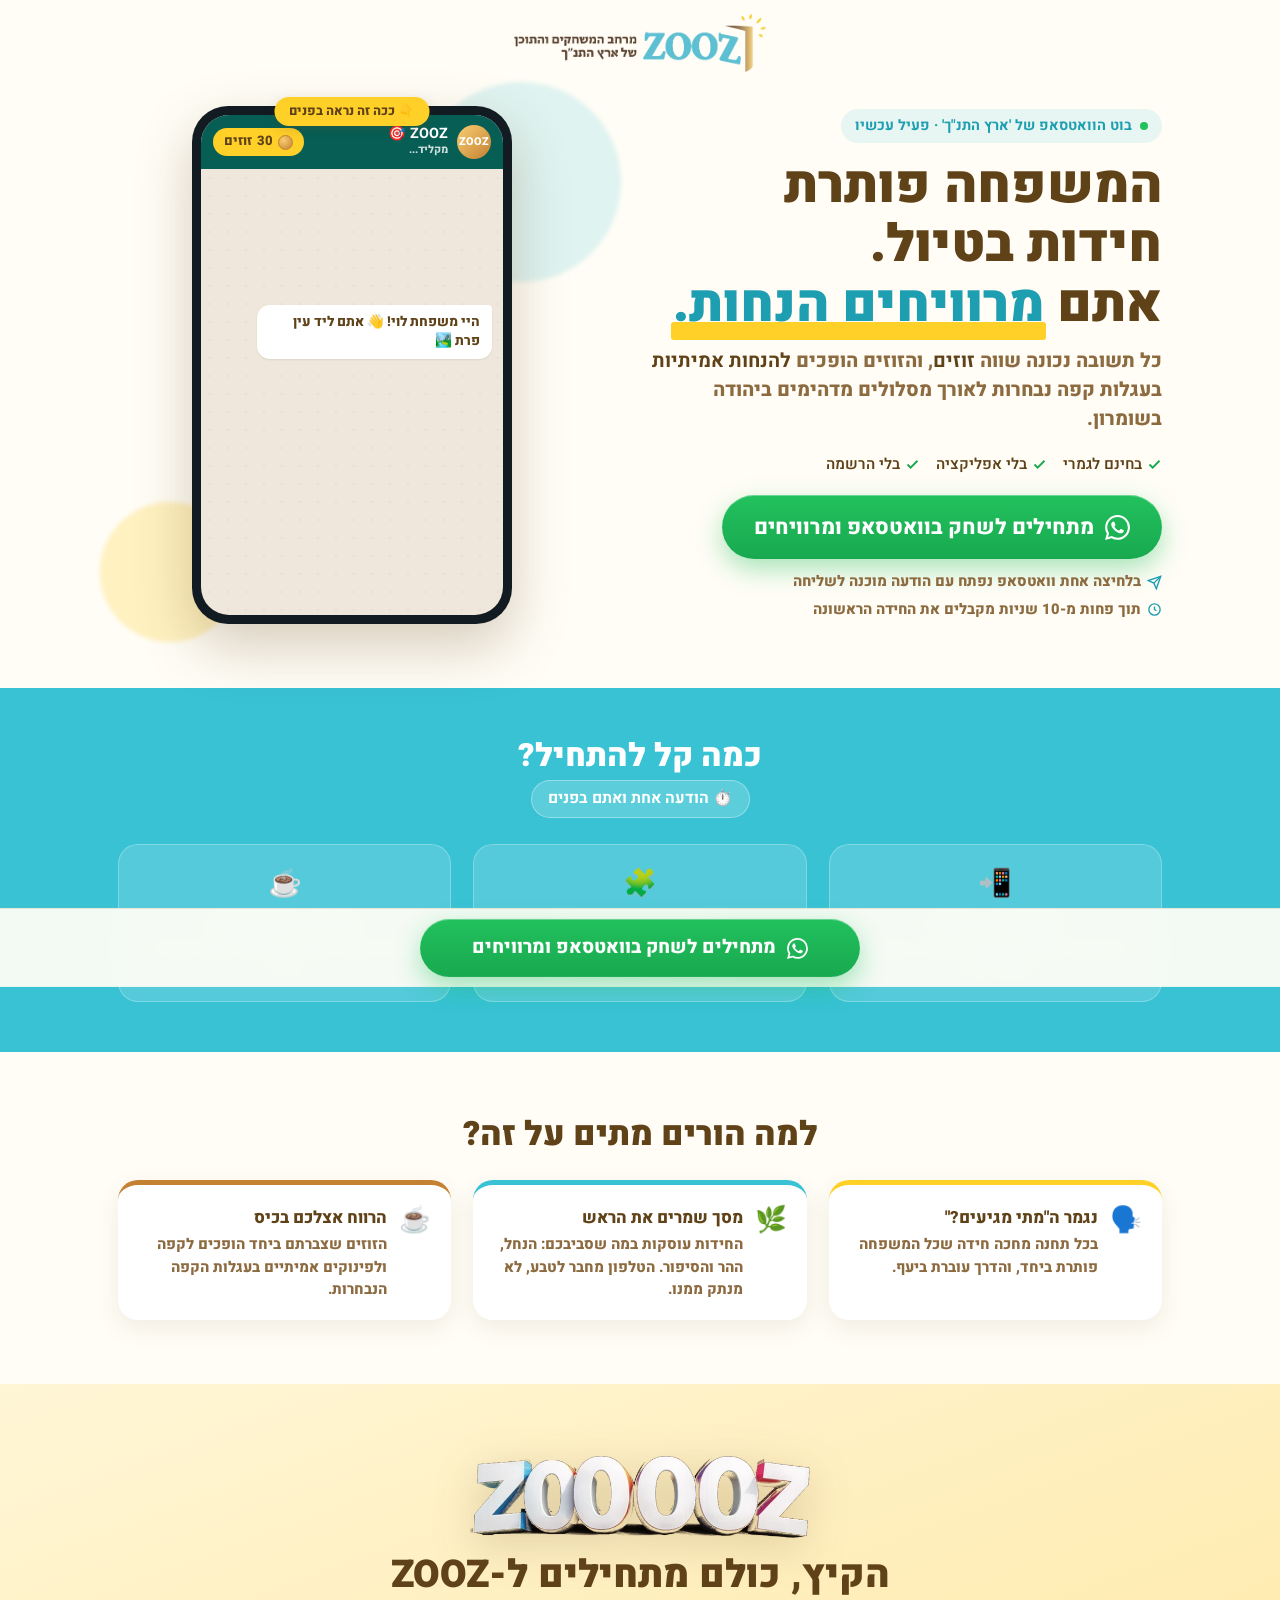
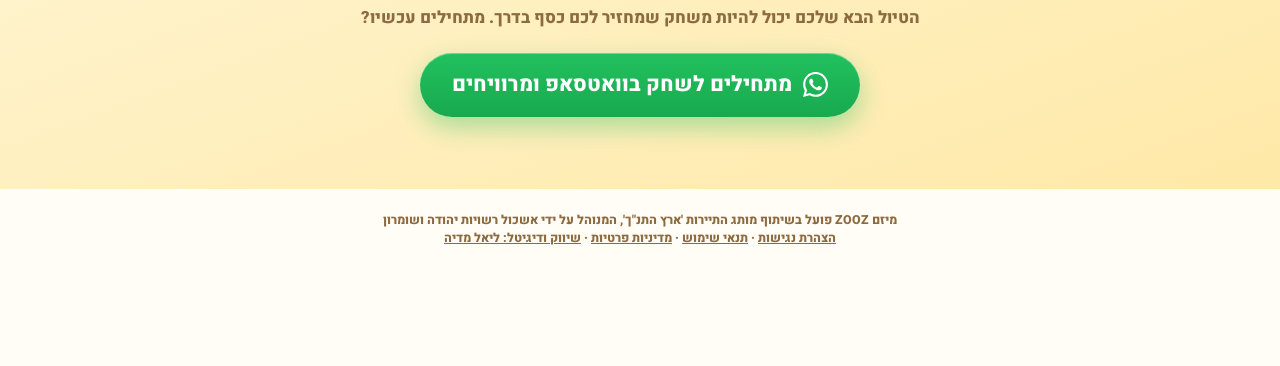
<file: index.html>
<!DOCTYPE html>
<html lang="he" dir="rtl">
<head>
<meta charset="UTF-8">
<meta name="viewport" content="width=device-width, initial-scale=1.0, viewport-fit=cover">
<title>ZOOZ - משחקים בוואטסאפ, מרוויחים הנחות בטיול</title>
<meta name="description" content="המשפחה פותרת חידות בטיול וצוברת זוזים - והזוזים הופכים להנחות אמיתיות בעגלות קפה נבחרות לאורך הדרך. בחינם, בלי אפליקציה ובלי הרשמה.">
<meta property="og:title" content="ZOOZ - משחקים בוואטסאפ, מרוויחים הנחות בטיול">
<meta property="og:description" content="המשפחה פותרת חידות בטיול וצוברת זוזים - והזוזים הופכים להנחות אמיתיות בעגלות קפה נבחרות לאורך הדרך. בחינם, בלי אפליקציה ובלי הרשמה.">
<meta property="og:type" content="website">
<meta property="og:locale" content="he_IL"><link rel="preconnect" href="https://fonts.googleapis.com">
<link rel="preconnect" href="https://fonts.gstatic.com" crossorigin>
<link href="https://fonts.googleapis.com/css2?family=Heebo:wght@400;500;700;800;900&display=swap" rel="stylesheet">
<style>
:root{  --turq:#38c2d4;
  --turq-dark:#1e9fb1;
  --brown:#604219;
  --brown-soft:#8d6b40;
  --yellow:#ffd028;
  --gold1:#f9ce71;
  --gold2:#c58132;
  --wa:#22c15e;
  --wa-dark:#18a94f;
  --bg:#fffdf6;
  --radius:20px;
}
*{margin:0;padding:0;box-sizing:border-box;-webkit-tap-highlight-color:transparent}
html{scroll-behavior:smooth}
body{
  font-family:'Heebo',sans-serif;font-weight:800;
  background:var(--bg);
  color:var(--brown);
  line-height:1.5;
  overflow-x:hidden;
}
img{max-width:100%;height:auto;display:block}
h1,h2{font-family:'Heebo',sans-serif;font-weight:900;line-height:1.14}

/* ============ TOPBAR ============ */
.topbar{
  display:flex;align-items:center;justify-content:center;gap:10px;
  padding:14px 16px 2px;
}
.topbar .logo{height:clamp(44px,7vw,58px);width:auto}

/* ============ HERO ============ */
.hero{
  max-width:1140px;margin:0 auto;
  padding:clamp(14px,2.5vw,36px) clamp(16px,4vw,48px) clamp(36px,5vw,64px);
  display:grid;grid-template-columns:1.05fr .95fr;
  gap:clamp(28px,5vw,60px);align-items:center;
}
.eyebrow{
  display:inline-flex;align-items:center;gap:8px;
  background:rgba(56,194,212,.12);color:var(--turq-dark);
  font-weight:700;font-size:clamp(.8rem,2.5vw,.9rem);
  padding:6px 14px;border-radius:999px;margin-bottom:14px;
}
.eyebrow::before{content:"";width:8px;height:8px;border-radius:50%;background:var(--wa);animation:pulse 1.8s infinite;flex:none}
@keyframes pulse{0%,100%{opacity:1}50%{opacity:.3}}
.hero h1{
  font-size:clamp(1.85rem,6.2vw,3.25rem);
  margin-bottom:12px;
}
.hero h1 .hl{color:var(--turq-dark);position:relative;white-space:nowrap;z-index:0}
.hero h1 .hl::after{
  content:"";position:absolute;right:-2px;left:-2px;bottom:3px;height:.34em;
  background:var(--yellow);z-index:-1;border-radius:3px;
}
.hero .sub{
  font-size:clamp(1rem,3.6vw,1.22rem);
  color:var(--brown-soft);max-width:30em;margin-bottom:18px;
}
.hero .sub b{color:var(--brown)}
.free-line{
  display:flex;flex-wrap:wrap;gap:6px 16px;margin:0 0 20px;
  font-size:clamp(.85rem,3.2vw,.95rem);font-weight:600;color:var(--brown);
}
.free-line span{display:flex;align-items:center;gap:5px}
.free-line svg{width:15px;height:15px;color:var(--wa-dark);flex:none}

/* ============ CTA ============ */
.cta{
  display:flex;align-items:center;justify-content:center;gap:11px;
  text-align:center;
  background:linear-gradient(180deg,var(--wa),var(--wa-dark));
  color:#fff;text-decoration:none;
  border-radius:999px;
  padding:17px 28px;
  min-height:64px;
  width:100%;max-width:440px;
  font-family:'Heebo',sans-serif;font-weight:800;
  font-size:clamp(1.06rem,2.7vw,1.32rem);
  line-height:1.22;
  box-shadow:0 10px 26px rgba(34,193,94,.4), inset 0 1px 0 rgba(255,255,255,.35);
  transition:transform .15s ease, box-shadow .15s ease;
  animation:breathe 2.6s ease-in-out infinite;
}
.cta span{text-wrap:balance}
@keyframes breathe{0%,100%{transform:scale(1)}50%{transform:scale(1.025)}}
.cta:hover{transform:translateY(-2px) scale(1.01);box-shadow:0 14px 32px rgba(34,193,94,.5)}
.cta:active{transform:scale(.98)}
.cta:focus-visible{outline:3px solid var(--brown);outline-offset:3px}
.cta svg{width:25px;height:25px;flex:none}
.cta-caption{
  margin-top:12px;
  display:flex;flex-direction:column;gap:5px;
  font-size:clamp(.82rem,3vw,.92rem);color:var(--brown-soft);
}
.cta-caption span{display:flex;align-items:center;justify-content:flex-start;gap:6px}
.cta-caption svg{width:15px;height:15px;flex:none;color:var(--turq-dark)}

/* ============ PHONE DEMO ============ */
.phone-wrap{display:flex;justify-content:center;position:relative}
.demo-label{
  position:absolute;top:-9px;inset-inline-start:50%;transform:translateX(50%);
  background:var(--yellow);color:var(--brown);font-weight:800;font-size:.8rem;
  padding:5px 15px;border-radius:999px;z-index:5;white-space:nowrap;
  box-shadow:0 4px 12px rgba(96,66,25,.18);
}
.phone{
  width:min(320px,86vw);
  background:#111b21;border-radius:36px;padding:9px;
  box-shadow:0 22px 55px rgba(96,66,25,.26);
  position:relative;z-index:2;
}
.screen{background:#efe7db;border-radius:28px;overflow:hidden;display:flex;flex-direction:column;height:500px}
.wa-header{
  background:#075e54;color:#fff;padding:10px 12px;
  display:flex;align-items:center;gap:9px;flex:none;
}
.wa-avatar{
  width:34px;height:34px;border-radius:50%;
  background:linear-gradient(135deg,var(--gold1),var(--gold2));
  display:flex;align-items:center;justify-content:center;
  font-family:'Heebo',sans-serif;font-weight:800;color:#fff;font-size:.68rem;flex:none;
}
.wa-name{font-weight:700;font-size:.9rem;line-height:1.1}
.wa-status{font-size:.68rem;opacity:.8}
.zooz-counter{
  margin-inline-start:auto;background:var(--yellow);color:var(--brown);
  border-radius:999px;padding:4px 11px;font-weight:800;font-size:.82rem;
  display:flex;align-items:center;gap:5px;
  transition:transform .2s ease;
}
.zooz-counter.bump{transform:scale(1.18)}
.coin{
  width:15px;height:15px;border-radius:50%;
  background:radial-gradient(circle at 35% 30%,var(--gold1),var(--gold2));
  border:1.5px solid #c58132;flex:none;display:inline-block;
}
.chat{
  flex:1;padding:12px 11px;display:flex;flex-direction:column;gap:8px;
  overflow:hidden;justify-content:flex-end;
  background-image:radial-gradient(rgba(96,66,25,.05) 1px, transparent 1px);
  background-size:18px 18px;
}
.msg{
  max-width:84%;padding:8px 12px;border-radius:13px;
  font-size:.85rem;line-height:1.38;
  opacity:0;transform:translateY(12px) scale(.96);
  transition:opacity .4s ease, transform .4s ease;
  box-shadow:0 1px 2px rgba(0,0,0,.08);
}
.msg.show{opacity:1;transform:none}
.msg.bot{background:#fff;align-self:flex-start;border-start-start-radius:4px}
.msg.user{background:#d9fdd3;align-self:flex-end;border-start-end-radius:4px}
.msg .big{font-size:.95rem;font-weight:700}
.msg .opts{display:flex;flex-wrap:wrap;gap:5px;margin-top:7px}
.msg .opt{background:rgba(56,194,212,.14);color:var(--turq-dark);font-weight:600;border-radius:999px;padding:3px 10px;font-size:.75rem}
.msg.win{background:linear-gradient(135deg,#fff8e0,#ffefc2);border:1.5px solid var(--yellow)}
.coin-fly{
  position:absolute;width:20px;height:20px;border-radius:50%;
  background:radial-gradient(circle at 35% 30%,var(--gold1),var(--gold2));
  border:2px solid #c58132;z-index:3;opacity:0;pointer-events:none;
}
.coin-fly.go{animation:fly 1s ease forwards}
@keyframes fly{
  0%{opacity:1;transform:translate(0,0) scale(1)}
  70%{opacity:1}
  100%{opacity:0;transform:translate(55px,-350px) scale(.5)}
}
.blob{position:absolute;border-radius:50%;z-index:1;filter:blur(2px)}
.blob.b1{width:200px;height:200px;background:rgba(56,194,212,.16);top:-24px;inset-inline-start:-36px}
.blob.b2{width:140px;height:140px;background:rgba(255,208,40,.26);bottom:-18px;inset-inline-end:-18px}

/* ============ EASE STRIP ============ */
.ease-band{background:var(--turq);color:#fff}
.ease{
  max-width:1140px;margin:0 auto;
  padding:clamp(32px,4.5vw,50px) clamp(16px,4vw,48px);
  text-align:center;
}
.ease h2{font-size:clamp(1.4rem,5vw,2rem);margin-bottom:6px}
.ease .timing{
  display:inline-flex;align-items:center;gap:7px;
  background:rgba(255,255,255,.18);border:1.5px solid rgba(255,255,255,.35);
  border-radius:999px;padding:6px 16px;font-weight:700;
  font-size:clamp(.85rem,3.2vw,.98rem);margin-bottom:26px;
}
.steps-grid{
  display:grid;grid-template-columns:repeat(3,1fr);
  gap:clamp(10px,2.5vw,22px);
}
.step{
  background:rgba(255,255,255,.14);border-radius:var(--radius);
  padding:18px 16px;border:1.5px solid rgba(255,255,255,.25);
  position:relative;
}
.step .ic{font-size:1.7rem;display:block;margin-bottom:6px}
.step .t{font-weight:800;font-size:clamp(.98rem,3.6vw,1.08rem);margin-bottom:3px}
.step .d{font-size:clamp(.85rem,3.1vw,.92rem);opacity:.94}
.step::after{
  content:"←";
  position:absolute;top:50%;inset-inline-end:-17px;transform:translateY(-50%);
  font-size:1.3rem;color:rgba(255,255,255,.85);font-weight:800;
}
.step:last-child::after{content:none}

/* ============ PARENTS ============ */
.parents{
  max-width:1140px;margin:0 auto;
  padding:clamp(38px,5.5vw,64px) clamp(16px,4vw,48px);
  text-align:center;
}
.parents h2{font-size:clamp(1.4rem,5vw,2.1rem);margin-bottom:26px}
.pgrid{display:grid;grid-template-columns:repeat(3,1fr);gap:clamp(12px,2.5vw,22px);text-align:right}
.pcard{
  background:#fff;border-radius:var(--radius);padding:20px;
  box-shadow:0 8px 24px rgba(96,66,25,.09);
  border-top:5px solid var(--yellow);
  display:flex;gap:12px;align-items:flex-start;
}
.pcard:nth-child(2){border-top-color:var(--turq)}
.pcard:nth-child(3){border-top-color:var(--gold2)}
.pcard .emoji{font-size:1.6rem;flex:none;line-height:1.2}
.pcard .t{font-weight:800;font-size:clamp(.98rem,3.6vw,1.05rem);margin-bottom:3px}
.pcard .d{font-size:clamp(.86rem,3.2vw,.93rem);color:var(--brown-soft)}

/* ============ FINAL ============ */
.final{
  background:linear-gradient(160deg,#fff6d6,#ffe9a8);
  padding:clamp(40px,6vw,72px) clamp(16px,4vw,48px);
}
.final-inner{max-width:760px;margin:0 auto}
.final-text{text-align:center;display:flex;flex-direction:column;align-items:center}
.z3d-final{width:min(340px,72vw);margin-bottom:16px;filter:drop-shadow(0 10px 22px rgba(96,66,25,.22))}
.final h2{font-size:clamp(1.55rem,5.5vw,2.4rem);margin-bottom:8px}
.final p{color:var(--brown-soft);margin-bottom:22px;font-size:clamp(.95rem,3.4vw,1.05rem)}

footer{
  text-align:center;padding:22px 16px 118px;
  font-size:.78rem;color:var(--brown-soft);
}
footer a{color:var(--brown-soft)}

/* ============ STICKY CTA ============ */
.sticky-cta{
  position:fixed;bottom:0;right:0;left:0;z-index:50;
  padding:10px 14px calc(10px + env(safe-area-inset-bottom));
  background:rgba(255,253,246,.94);backdrop-filter:blur(10px);
  border-top:1px solid rgba(96,66,25,.12);
  transform:translateY(110%);
  transition:transform .3s ease;
  display:flex;justify-content:center;
}
.sticky-cta.on{transform:none}
.sticky-cta .cta{animation:none;padding:13px 20px;min-height:58px;font-size:clamp(1rem,4.2vw,1.18rem)}

/* ============ TABLET ============ */
@media (max-width:1024px){
  .hero{gap:clamp(22px,3.5vw,40px)}
  .cta{max-width:420px;padding:15px 22px}
}

/* ============ MOBILE ============ */
@media (max-width:860px){
  .hero{grid-template-columns:1fr;gap:36px;text-align:center;padding-top:8px}
  .hero-text{display:flex;flex-direction:column;align-items:center}
  .hero .sub{margin-inline:auto}
  .free-line{justify-content:center}
  .cta{max-width:min(440px,100%)}
  .cta-caption{align-items:center}
  .cta-caption span{justify-content:center}
  .phone-wrap{margin-top:4px}
  .screen{height:440px}
  .steps-grid{grid-template-columns:1fr;gap:26px}
  .step::after{
    content:"↓";
    top:auto;bottom:-24px;inset-inline-end:50%;transform:translateX(50%);
  }
  .step:last-child::after{content:none}
  .pgrid{grid-template-columns:1fr}
}
@media (max-width:380px){
  .cta{font-size:1rem;padding:14px 16px;gap:8px}
  .cta svg{width:21px;height:21px}
}
@media (prefers-reduced-motion:reduce){
  *{animation:none!important;transition:none!important}
  .msg{opacity:1;transform:none}
  .sticky-cta{transform:none}
}
</style>
<!-- Google tag (gtag.js) -->
<script async src="https://www.googletagmanager.com/gtag/js?id=AW-18308371106"></script>
<script>
  window.dataLayer = window.dataLayer || [];
  function gtag(){dataLayer.push(arguments);}
  gtag('js', new Date());

  gtag('config', 'AW-18308371106');
</script>
<!-- Event snippet for איש קשר (1) conversion page -->
<script>
function gtag_report_conversion(url) {
  var callback = function () {
    if (typeof(url) != 'undefined') {
      window.location = url;
    }
  };
  gtag('event', 'conversion', {
      'send_to': 'AW-18308371106/mFOjCP72qt0cEKKljppE',
      'event_callback': callback
  });
  return false;
}
</script>
<!-- Meta Pixel -->
<script>
!function(f,b,e,v,n,t,s)
{if(f.fbq)return;n=f.fbq=function(){n.callMethod?
n.callMethod.apply(n,arguments):n.queue.push(arguments)};
if(!f._fbq)f._fbq=n;n.push=n;n.loaded=!0;n.version='2.0';
n.queue=[];t=b.createElement(e);t.async=!0;
t.src=v;s=b.getElementsByTagName(e)[0];
s.parentNode.insertBefore(t,s)}(window, document,'script',
'https://connect.facebook.net/en_US/fbevents.js');
fbq('init', '696898008422655');
fbq('init', '867983105966968');
fbq('init', '1839907250770316');
fbq('track', 'PageView');
</script>
<noscript><img height="1" width="1" style="display:none"
src="https://www.facebook.com/tr?id=696898008422655&ev=PageView&noscript=1"
/><img height="1" width="1" style="display:none"
src="https://www.facebook.com/tr?id=867983105966968&ev=PageView&noscript=1"
/><img height="1" width="1" style="display:none"
src="https://www.facebook.com/tr?id=1839907250770316&ev=PageView&noscript=1"
/></noscript>
<!-- TikTok Pixel Code Start -->
<script>
!function (w, d, t) {
  w.TiktokAnalyticsObject=t;var ttq=w[t]=w[t]||[];ttq.methods=["page","track","identify","instances","debug","on","off","once","ready","alias","group","enableCookie","disableCookie","holdConsent","revokeConsent","grantConsent"],ttq.setAndDefer=function(t,e){t[e]=function(){t.push([e].concat(Array.prototype.slice.call(arguments,0)))}};for(var i=0;i<ttq.methods.length;i++)ttq.setAndDefer(ttq,ttq.methods[i]);ttq.instance=function(t){for(
var e=ttq._i[t]||[],n=0;n<ttq.methods.length;n++)ttq.setAndDefer(e,ttq.methods[n]);return e},ttq.load=function(e,n){var r="https://analytics.tiktok.com/i18n/pixel/events.js",o=n&&n.partner;ttq._i=ttq._i||{},ttq._i[e]=[],ttq._i[e]._u=r,ttq._t=ttq._t||{},ttq._t[e]=+new Date,ttq._o=ttq._o||{},ttq._o[e]=n||{};n=document.createElement("script")
;n.type="text/javascript",n.async=!0,n.src=r+"?sdkid="+e+"&lib="+t;e=document.getElementsByTagName("script")[0];e.parentNode.insertBefore(n,e)};


  ttq.load('D9U338RC77UDTFS1QE60');
  ttq.page();
}(window, document, 'ttq');
</script>
<!-- TikTok Pixel Code End -->
</head>
<body>

<div class="topbar">
  <img class="logo" src="[data-uri]" alt="ZOOZ - מרחב המשחקים והתוכן של ארץ התנ&quot;ך">
</div>

<section class="hero">
  <div class="hero-text">
    <span class="eyebrow">בוט הוואטסאפ של 'ארץ התנ"ך' · פעיל עכשיו</span>
    <h1>המשפחה פותרת חידות בטיול.<br>אתם <span class="hl">מרוויחים הנחות.</span></h1>
    <p class="sub">כל תשובה נכונה שווה <b>זוזים</b>, והזוזים הופכים <b>להנחות אמיתיות</b> בעגלות קפה נבחרות לאורך מסלולים מדהימים ביהודה בשומרון.</p>
    <div class="free-line">
      <span><svg viewBox="0 0 24 24" fill="none" stroke="currentColor" stroke-width="3"><path d="M20 6L9 17l-5-5"/></svg>בחינם לגמרי</span>
      <span><svg viewBox="0 0 24 24" fill="none" stroke="currentColor" stroke-width="3"><path d="M20 6L9 17l-5-5"/></svg>בלי אפליקציה</span>
      <span><svg viewBox="0 0 24 24" fill="none" stroke="currentColor" stroke-width="3"><path d="M20 6L9 17l-5-5"/></svg>בלי הרשמה</span>
    </div>
    <a class="cta" id="heroCta" href="https://wa.me/972533635013?text=%D7%A9%D7%9C%D7%95%D7%9D!%0A%D7%94%D7%92%D7%A2%D7%AA%D7%9D%20%D7%9C-ZOOZ%2C%20%D7%91%D7%95%D7%98%20%D7%94%D7%9E%D7%A9%D7%97%D7%A7%D7%99%D7%9D%20%D7%95%D7%94%D7%AA%D7%95%D7%9B%D7%9F%20%D7%A9%D7%9C%20'%D7%90%D7%A8%D7%A5%20%D7%94%D7%AA%D7%A0%22%D7%9A'.%0A%D7%A9%D7%9C%D7%97%D7%95%20%D7%90%D7%AA%20%D7%94%D7%94%D7%95%D7%93%D7%A2%D7%94%20%D7%94%D7%96%D7%95%20-%20%D7%95%D7%A0%D7%AA%D7%97%D7%99%D7%9C%20%D7%A8%D7%A9%D7%9E%D7%99%D7%AA!%0A%0A%D7%95%D7%90%D7%92%D7%91%2C%20%D7%9E%D7%92%D7%A0%D7%99%D7%91%20%D7%9C%D7%93%D7%A2%D7%AA%20%D7%A9%D7%94%D7%92%D7%A2%D7%AA%D7%9D%20%D7%93%D7%A8%D7%9A%20%D7%A7%D7%9E%D7%A4%D7%99%D7%99%D7%9F%20%D7%A4%D7%99%D7%99%D7%A1%D7%91%D7%95%D7%A7" target="_blank" rel="noopener">
      <svg viewBox="0 0 24 24" fill="currentColor" aria-hidden="true"><path d="M17.472 14.382c-.297-.149-1.758-.867-2.03-.967-.273-.099-.471-.148-.67.15-.197.297-.767.966-.94 1.164-.173.199-.347.223-.644.075-.297-.15-1.255-.463-2.39-1.475-.883-.788-1.48-1.761-1.653-2.059-.173-.297-.018-.458.13-.606.134-.133.298-.347.446-.52.149-.174.198-.298.298-.497.099-.198.05-.371-.025-.52-.075-.149-.669-1.612-.916-2.207-.242-.579-.487-.5-.669-.51-.173-.008-.371-.01-.57-.01-.198 0-.52.074-.792.372-.272.297-1.04 1.016-1.04 2.479 0 1.462 1.065 2.875 1.213 3.074.149.198 2.096 3.2 5.077 4.487.709.306 1.262.489 1.694.625.712.227 1.36.195 1.871.118.571-.085 1.758-.719 2.006-1.413.248-.694.248-1.289.173-1.413-.074-.124-.272-.198-.57-.347m-5.421 7.403h-.004a9.87 9.87 0 01-5.031-1.378l-.361-.214-3.741.982.998-3.648-.235-.374a9.86 9.86 0 01-1.51-5.26c.001-5.45 4.436-9.884 9.888-9.884 2.64 0 5.122 1.03 6.988 2.898a9.825 9.825 0 012.893 6.994c-.003 5.45-4.437 9.884-9.885 9.884m8.413-18.297A11.815 11.815 0 0012.05 0C5.495 0 .16 5.335.157 11.892c0 2.096.547 4.142 1.588 5.945L.057 24l6.305-1.654a11.882 11.882 0 005.683 1.448h.005c6.554 0 11.89-5.335 11.893-11.893a11.821 11.821 0 00-3.48-8.413z"/></svg>
      <span>מתחילים לשחק בוואטסאפ ומרוויחים</span>
    </a>
    <div class="cta-caption">
      <span>
        <svg viewBox="0 0 24 24" fill="none" stroke="currentColor" stroke-width="2.2"><path d="M22 2L11 13"/><path d="M22 2l-7 20-4-9-9-4 20-7z"/></svg>
        בלחיצה אחת וואטסאפ נפתח עם הודעה מוכנה לשליחה
      </span>
      <span>
        <svg viewBox="0 0 24 24" fill="none" stroke="currentColor" stroke-width="2.2"><circle cx="12" cy="12" r="9"/><path d="M12 7v5l3 2"/></svg>
        תוך פחות מ-10 שניות מקבלים את החידה הראשונה
      </span>
    </div>
  </div>

  <div class="phone-wrap">
    <div class="blob b1"></div>
    <div class="blob b2"></div>
    <div class="demo-label">👇 ככה זה נראה בפנים</div>
    <div class="phone" aria-hidden="true">
      <div class="screen">
        <div class="wa-header">
          <div class="wa-avatar">ZOOZ</div>
          <div>
            <div class="wa-name">ZOOZ 🎯</div>
            <div class="wa-status">מקליד...</div>
          </div>
          <div class="zooz-counter" id="zoozCounter"><span class="coin"></span><span id="zoozNum">30</span> זוזים</div>
        </div>
        <div class="chat" id="chat">
          <div class="msg bot">היי משפחת לוי! 👋 אתם ליד עין פרת 🏞️</div>
          <div class="msg bot"><span class="big">חידה!</span> איזה נביא הסתתר ליד נחל באזור הזה?
            <div class="opts"><span class="opt">יונה</span><span class="opt">אליהו</span><span class="opt">ירמיהו</span></div>
          </div>
          <div class="msg user">אליהו! 🙋</div>
          <div class="msg bot win"><span class="big">בול! 🎉 קיבלתם 10 זוזים</span></div>
          <div class="msg bot">☕ צברתם מספיק לשובר הנחה בעגלת הקפה הקרובה!</div>
        </div>
      </div>
      <div class="coin-fly" id="coinFly" style="bottom:160px; inset-inline-end:55px;"></div>
    </div>
  </div>
</section>

<section class="ease-band">
  <div class="ease">
    <h2>כמה קל להתחיל?</h2>
    <div class="timing">⏱️ הודעה אחת ואתם בפנים</div>
    <div class="steps-grid">
      <div class="step">
        <span class="ic">📲</span>
        <div class="t">לוחצים על הכפתור</div>
        <div class="d">וואטסאפ נפתח עם הודעה מוכנה. שולחים אותה, וזהו.</div>
      </div>
      <div class="step">
        <span class="ic">🧩</span>
        <div class="t">פותרים חידות בטיול</div>
        <div class="d">הבוט שולח חידות על המקומות שסביבכם, וכל המשפחה נכנסת למשחק.</div>
      </div>
      <div class="step">
        <span class="ic">☕</span>
        <div class="t">ממירים זוזים להנחות</div>
        <div class="d">ישירות בבוט: שוברים לעגלות קפה נבחרות בדרך.</div>
      </div>
    </div>
  </div>
</section>

<section class="parents">
  <h2>למה הורים מתים על זה?</h2>
  <div class="pgrid">
    <div class="pcard">
      <span class="emoji">🗣️</span>
      <div>
        <div class="t">נגמר ה"מתי מגיעים?"</div>
        <div class="d">בכל תחנה מחכה חידה שכל המשפחה פותרת ביחד, והדרך עוברת ביעף.</div>
      </div>
    </div>
    <div class="pcard">
      <span class="emoji">🌿</span>
      <div>
        <div class="t">מסך שמרים את הראש</div>
        <div class="d">החידות עוסקות במה שסביבכם: הנחל, ההר והסיפור. הטלפון מחבר לטבע, לא מנתק ממנו.</div>
      </div>
    </div>
    <div class="pcard">
      <span class="emoji">☕</span>
      <div>
        <div class="t">הרווח אצלכם בכיס</div>
        <div class="d">הזוזים שצברתם ביחד הופכים לקפה ולפינוקים אמיתיים בעגלות הקפה הנבחרות.</div>
      </div>
    </div>
  </div>
</section>

<section class="final">
  <div class="final-inner">
    <div class="final-text">
      <img class="z3d-final" src="[data-uri]" alt="ZOOZ" loading="lazy">
      <h2>הקיץ, כולם מתחילים ל-ZOOZ</h2>
      <p>הטיול הבא שלכם יכול להיות משחק שמחזיר לכם כסף בדרך. מתחילים עכשיו?</p>
      <a class="cta" href="https://wa.me/972533635013?text=%D7%A9%D7%9C%D7%95%D7%9D!%0A%D7%94%D7%92%D7%A2%D7%AA%D7%9D%20%D7%9C-ZOOZ%2C%20%D7%91%D7%95%D7%98%20%D7%94%D7%9E%D7%A9%D7%97%D7%A7%D7%99%D7%9D%20%D7%95%D7%94%D7%AA%D7%95%D7%9B%D7%9F%20%D7%A9%D7%9C%20'%D7%90%D7%A8%D7%A5%20%D7%94%D7%AA%D7%A0%22%D7%9A'.%0A%D7%A9%D7%9C%D7%97%D7%95%20%D7%90%D7%AA%20%D7%94%D7%94%D7%95%D7%93%D7%A2%D7%94%20%D7%94%D7%96%D7%95%20-%20%D7%95%D7%A0%D7%AA%D7%97%D7%99%D7%9C%20%D7%A8%D7%A9%D7%9E%D7%99%D7%AA!%0A%0A%D7%95%D7%90%D7%92%D7%91%2C%20%D7%9E%D7%92%D7%A0%D7%99%D7%91%20%D7%9C%D7%93%D7%A2%D7%AA%20%D7%A9%D7%94%D7%92%D7%A2%D7%AA%D7%9D%20%D7%93%D7%A8%D7%9A%20%D7%A7%D7%9E%D7%A4%D7%99%D7%99%D7%9F%20%D7%A4%D7%99%D7%99%D7%A1%D7%91%D7%95%D7%A7" target="_blank" rel="noopener">
        <svg viewBox="0 0 24 24" fill="currentColor" aria-hidden="true"><path d="M17.472 14.382c-.297-.149-1.758-.867-2.03-.967-.273-.099-.471-.148-.67.15-.197.297-.767.966-.94 1.164-.173.199-.347.223-.644.075-.297-.15-1.255-.463-2.39-1.475-.883-.788-1.48-1.761-1.653-2.059-.173-.297-.018-.458.13-.606.134-.133.298-.347.446-.52.149-.174.198-.298.298-.497.099-.198.05-.371-.025-.52-.075-.149-.669-1.612-.916-2.207-.242-.579-.487-.5-.669-.51-.173-.008-.371-.01-.57-.01-.198 0-.52.074-.792.372-.272.297-1.04 1.016-1.04 2.479 0 1.462 1.065 2.875 1.213 3.074.149.198 2.096 3.2 5.077 4.487.709.306 1.262.489 1.694.625.712.227 1.36.195 1.871.118.571-.085 1.758-.719 2.006-1.413.248-.694.248-1.289.173-1.413-.074-.124-.272-.198-.57-.347m-5.421 7.403h-.004a9.87 9.87 0 01-5.031-1.378l-.361-.214-3.741.982.998-3.648-.235-.374a9.86 9.86 0 01-1.51-5.26c.001-5.45 4.436-9.884 9.888-9.884 2.64 0 5.122 1.03 6.988 2.898a9.825 9.825 0 012.893 6.994c-.003 5.45-4.437 9.884-9.885 9.884m8.413-18.297A11.815 11.815 0 0012.05 0C5.495 0 .16 5.335.157 11.892c0 2.096.547 4.142 1.588 5.945L.057 24l6.305-1.654a11.882 11.882 0 005.683 1.448h.005c6.554 0 11.89-5.335 11.893-11.893a11.821 11.821 0 00-3.48-8.413z"/></svg>
        <span>מתחילים לשחק בוואטסאפ ומרוויחים</span>
      </a>
    </div>
  </div>
</section>

<footer>
  מיזם ZOOZ פועל בשיתוף מותג התיירות 'ארץ התנ"ך', המנוהל על ידי אשכול רשויות יהודה ושומרון
  <br>
  <a href="accessibility.html">הצהרת נגישות</a> ·
  <a href="terms.html">תנאי שימוש</a> ·
  <a href="privacy.html">מדיניות פרטיות</a> ·
  <a href="https://liel.media/" target="_blank" rel="noopener">שיווק ודיגיטל: ליאל מדיה</a>
</footer>

<div class="sticky-cta" id="stickyCta">
  <a class="cta" href="https://wa.me/972533635013?text=%D7%A9%D7%9C%D7%95%D7%9D!%0A%D7%94%D7%92%D7%A2%D7%AA%D7%9D%20%D7%9C-ZOOZ%2C%20%D7%91%D7%95%D7%98%20%D7%94%D7%9E%D7%A9%D7%97%D7%A7%D7%99%D7%9D%20%D7%95%D7%94%D7%AA%D7%95%D7%9B%D7%9F%20%D7%A9%D7%9C%20'%D7%90%D7%A8%D7%A5%20%D7%94%D7%AA%D7%A0%22%D7%9A'.%0A%D7%A9%D7%9C%D7%97%D7%95%20%D7%90%D7%AA%20%D7%94%D7%94%D7%95%D7%93%D7%A2%D7%94%20%D7%94%D7%96%D7%95%20-%20%D7%95%D7%A0%D7%AA%D7%97%D7%99%D7%9C%20%D7%A8%D7%A9%D7%9E%D7%99%D7%AA!%0A%0A%D7%95%D7%90%D7%92%D7%91%2C%20%D7%9E%D7%92%D7%A0%D7%99%D7%91%20%D7%9C%D7%93%D7%A2%D7%AA%20%D7%A9%D7%94%D7%92%D7%A2%D7%AA%D7%9D%20%D7%93%D7%A8%D7%9A%20%D7%A7%D7%9E%D7%A4%D7%99%D7%99%D7%9F%20%D7%A4%D7%99%D7%99%D7%A1%D7%91%D7%95%D7%A7" target="_blank" rel="noopener">
    <svg viewBox="0 0 24 24" fill="currentColor" aria-hidden="true" style="width:21px;height:21px"><path d="M17.472 14.382c-.297-.149-1.758-.867-2.03-.967-.273-.099-.471-.148-.67.15-.197.297-.767.966-.94 1.164-.173.199-.347.223-.644.075-.297-.15-1.255-.463-2.39-1.475-.883-.788-1.48-1.761-1.653-2.059-.173-.297-.018-.458.13-.606.134-.133.298-.347.446-.52.149-.174.198-.298.298-.497.099-.198.05-.371-.025-.52-.075-.149-.669-1.612-.916-2.207-.242-.579-.487-.5-.669-.51-.173-.008-.371-.01-.57-.01-.198 0-.52.074-.792.372-.272.297-1.04 1.016-1.04 2.479 0 1.462 1.065 2.875 1.213 3.074.149.198 2.096 3.2 5.077 4.487.709.306 1.262.489 1.694.625.712.227 1.36.195 1.871.118.571-.085 1.758-.719 2.006-1.413.248-.694.248-1.289.173-1.413-.074-.124-.272-.198-.57-.347m-5.421 7.403h-.004a9.87 9.87 0 01-5.031-1.378l-.361-.214-3.741.982.998-3.648-.235-.374a9.86 9.86 0 01-1.51-5.26c.001-5.45 4.436-9.884 9.888-9.884 2.64 0 5.122 1.03 6.988 2.898a9.825 9.825 0 012.893 6.994c-.003 5.45-4.437 9.884-9.885 9.884m8.413-18.297A11.815 11.815 0 0012.05 0C5.495 0 .16 5.335.157 11.892c0 2.096.547 4.142 1.588 5.945L.057 24l6.305-1.654a11.882 11.882 0 005.683 1.448h.005c6.554 0 11.89-5.335 11.893-11.893a11.821 11.821 0 00-3.48-8.413z"/></svg>
    <span>מתחילים לשחק בוואטסאפ ומרוויחים</span>
  </a>
</div>

<script>
(function(){
  var reduced = window.matchMedia('(prefers-reduced-motion: reduce)').matches;

  /* sticky CTA: appears only after the hero button leaves the screen */
  var heroCta = document.getElementById('heroCta');
  var sticky = document.getElementById('stickyCta');
  if('IntersectionObserver' in window){
    new IntersectionObserver(function(entries){
      sticky.classList.toggle('on', !entries[0].isIntersecting);
    }, {threshold:0}).observe(heroCta);
  } else {
    sticky.classList.add('on');
  }

  /* chat demo loop */
  var msgs = document.querySelectorAll('#chat .msg');
  var counter = document.getElementById('zoozNum');
  var counterChip = document.getElementById('zoozCounter');
  var coinFly = document.getElementById('coinFly');
  if(reduced){ counter.textContent = '40'; return; }

  var timings = [700, 2000, 3500, 4600, 6300];
  function playOnce(){
    msgs.forEach(function(m){ m.classList.remove('show'); });
    counter.textContent = '30';
    msgs.forEach(function(m, i){
      setTimeout(function(){ m.classList.add('show'); }, timings[i]);
    });
    setTimeout(function(){
      coinFly.classList.remove('go');
      void coinFly.offsetWidth;
      coinFly.classList.add('go');
      var from = 30, to = 40, t0 = null;
      setTimeout(function(){
        counterChip.classList.add('bump');
        function tick(now){
          if(!t0) t0 = now;
          var p = Math.min((now - t0)/650, 1);
          counter.textContent = Math.round(from + (to-from)*p);
          if(p < 1) requestAnimationFrame(tick);
          else setTimeout(function(){ counterChip.classList.remove('bump'); }, 250);
        }
        requestAnimationFrame(tick);
      }, 480);
    }, timings[3] + 250);
  }
  playOnce();
  setInterval(playOnce, 10500);
})();
</script>

<script>
/* Bot link by traffic source: Google paid traffic gets its own pre-filled message, everyone else keeps the default */
(function(){
  var GOOGLE_LINK = "https://wa.me/972533635013?text=%D7%A9%D7%9C%D7%95%D7%9D!%0A%D7%94%D7%92%D7%A2%D7%AA%D7%9D%20%D7%9C-ZOOZ%2C%20%D7%91%D7%95%D7%98%20%D7%94%D7%9E%D7%A9%D7%97%D7%A7%D7%99%D7%9D%20%D7%95%D7%94%D7%AA%D7%95%D7%9B%D7%9F%20%D7%A9%D7%9C%20'%D7%90%D7%A8%D7%A5%20%D7%94%D7%AA%D7%A0%22%D7%9A'.%0A%D7%A9%D7%9C%D7%97%D7%95%20%D7%90%D7%AA%20%D7%94%D7%94%D7%95%D7%93%D7%A2%D7%94%20%D7%94%D7%96%D7%95%20-%20%D7%95%D7%A0%D7%AA%D7%97%D7%99%D7%9C%20%D7%A8%D7%A9%D7%9E%D7%99%D7%AA!%0A%0A%D7%95%D7%90%D7%92%D7%91%2C%20%D7%9E%D7%92%D7%A0%D7%99%D7%91%20%D7%9C%D7%93%D7%A2%D7%AA%20%D7%A9%D7%94%D7%92%D7%A2%D7%AA%D7%9D%20%D7%93%D7%A8%D7%9A%20%D7%A7%D7%9E%D7%A4%D7%99%D7%99%D7%9F%20%D7%92%D7%95%D7%92%D7%9C";
  var KEY = 'zooz_from_google';
  function param(n){
    var m = window.location.search.match(new RegExp('[?&]' + n + '=([^&]*)'));
    return m ? decodeURIComponent(m[1].replace(/\+/g, ' ')) : '';
  }
  function isGooglePaid(){
    if (param('gclid') || param('gbraid') || param('wbraid')) return true;
    if (param('utm_source').toLowerCase().indexOf('google') > -1) return true;
    return false;
  }
  var fromGoogle = isGooglePaid();
  try {
    if (fromGoogle) sessionStorage.setItem(KEY, '1');
    else if (sessionStorage.getItem(KEY)) fromGoogle = true;
  } catch (e) {}
  if (!fromGoogle) return;
  var ctas = document.querySelectorAll('a.cta');
  for (var i = 0; i < ctas.length; i++) ctas[i].href = GOOGLE_LINK;
})();
</script>
<script>
/* Conversion tracking: bot-button click = one conversion per visitor session (Meta Lead + Google Ads + TikTok) */
(function(){
  function sentOnce(key){
    try {
      if (sessionStorage.getItem(key)) return false;
      sessionStorage.setItem(key, '1');
      return true;
    } catch (e) { return true; }
  }
  var ctas = document.querySelectorAll('a.cta');
  for (var i = 0; i < ctas.length; i++) {
    ctas[i].addEventListener('click', function(){
      if (typeof fbq === 'function' && sentOnce('zooz_lead_sent')) {
        fbq('track', 'Lead');
      }
      if (typeof gtag === 'function' && sentOnce('zooz_gads_sent')) {
        gtag('event', 'conversion', {'send_to': 'AW-18308371106/mFOjCP72qt0cEKKljppE'});
      }
      if (typeof ttq !== 'undefined' && ttq && sentOnce('zooz_tiktok_sent')) {
        ttq.track('SubmitForm', {content_name: 'ZOOZ bot start'});
      }
    });
  }
})();
</script>
</body>
</html>
</file>
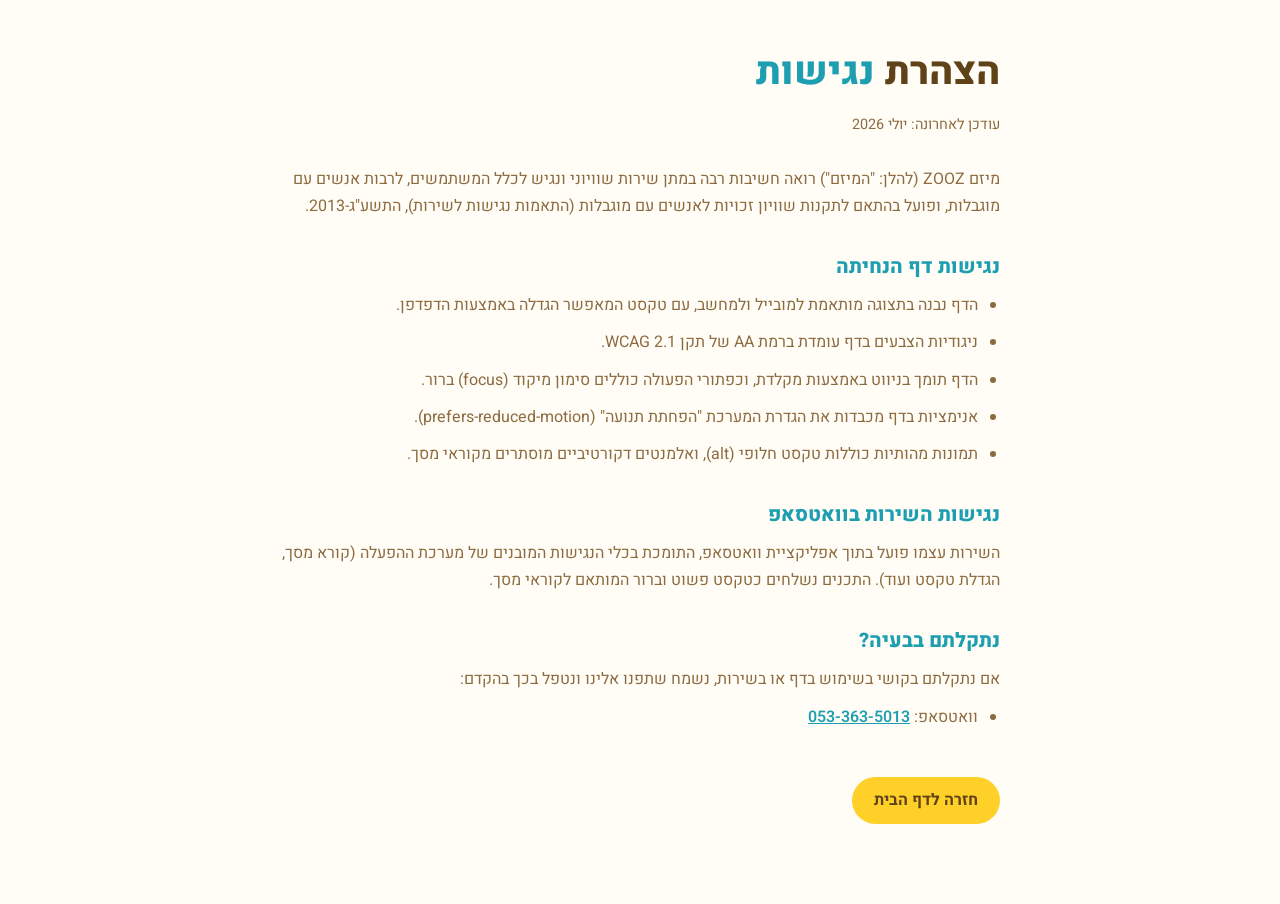
<file: accessibility.html>
<!DOCTYPE html>
<html lang="he" dir="rtl">
<head>
<meta charset="UTF-8">
<meta name="viewport" content="width=device-width, initial-scale=1.0">
<title>הצהרת נגישות - ZOOZ</title>
<meta name="robots" content="noindex">
<link rel="preconnect" href="https://fonts.googleapis.com">
<link rel="preconnect" href="https://fonts.gstatic.com" crossorigin>
<link href="https://fonts.googleapis.com/css2?family=Heebo:wght@400;500;700;800&display=swap" rel="stylesheet">
<link rel="stylesheet" href="legal-style.css">
</head>
<body>
<div class="wrap">
  <h1>הצהרת <span class="hl">נגישות</span></h1>
  <div class="updated">עודכן לאחרונה: יולי 2026</div>

  <p>מיזם ZOOZ (להלן: "המיזם") רואה חשיבות רבה במתן שירות שוויוני ונגיש לכלל המשתמשים, לרבות אנשים עם מוגבלות, ופועל בהתאם לתקנות שוויון זכויות לאנשים עם מוגבלות (התאמות נגישות לשירות), התשע"ג-2013.</p>

  <h2>נגישות דף הנחיתה</h2>
  <ul>
    <li>הדף נבנה בתצוגה מותאמת למובייל ולמחשב, עם טקסט המאפשר הגדלה באמצעות הדפדפן.</li>
    <li>ניגודיות הצבעים בדף עומדת ברמת AA של תקן WCAG 2.1.</li>
    <li>הדף תומך בניווט באמצעות מקלדת, וכפתורי הפעולה כוללים סימון מיקוד (focus) ברור.</li>
    <li>אנימציות בדף מכבדות את הגדרת המערכת "הפחתת תנועה" (prefers-reduced-motion).</li>
    <li>תמונות מהותיות כוללות טקסט חלופי (alt), ואלמנטים דקורטיביים מוסתרים מקוראי מסך.</li>
  </ul>

  <h2>נגישות השירות בוואטסאפ</h2>
  <p>השירות עצמו פועל בתוך אפליקציית וואטסאפ, התומכת בכלי הנגישות המובנים של מערכת ההפעלה (קורא מסך, הגדלת טקסט ועוד). התכנים נשלחים כטקסט פשוט וברור המותאם לקוראי מסך.</p>

  <h2>נתקלתם בבעיה?</h2>
  <p>אם נתקלתם בקושי בשימוש בדף או בשירות, נשמח שתפנו אלינו ונטפל בכך בהקדם:</p>
  <ul>
    <li>וואטסאפ: <a href="https://wa.me/972533635013">053-363-5013</a></li>
  </ul>

  <a class="back" href="index.html">חזרה לדף הבית</a>
</div>
</body>
</html>
</file>
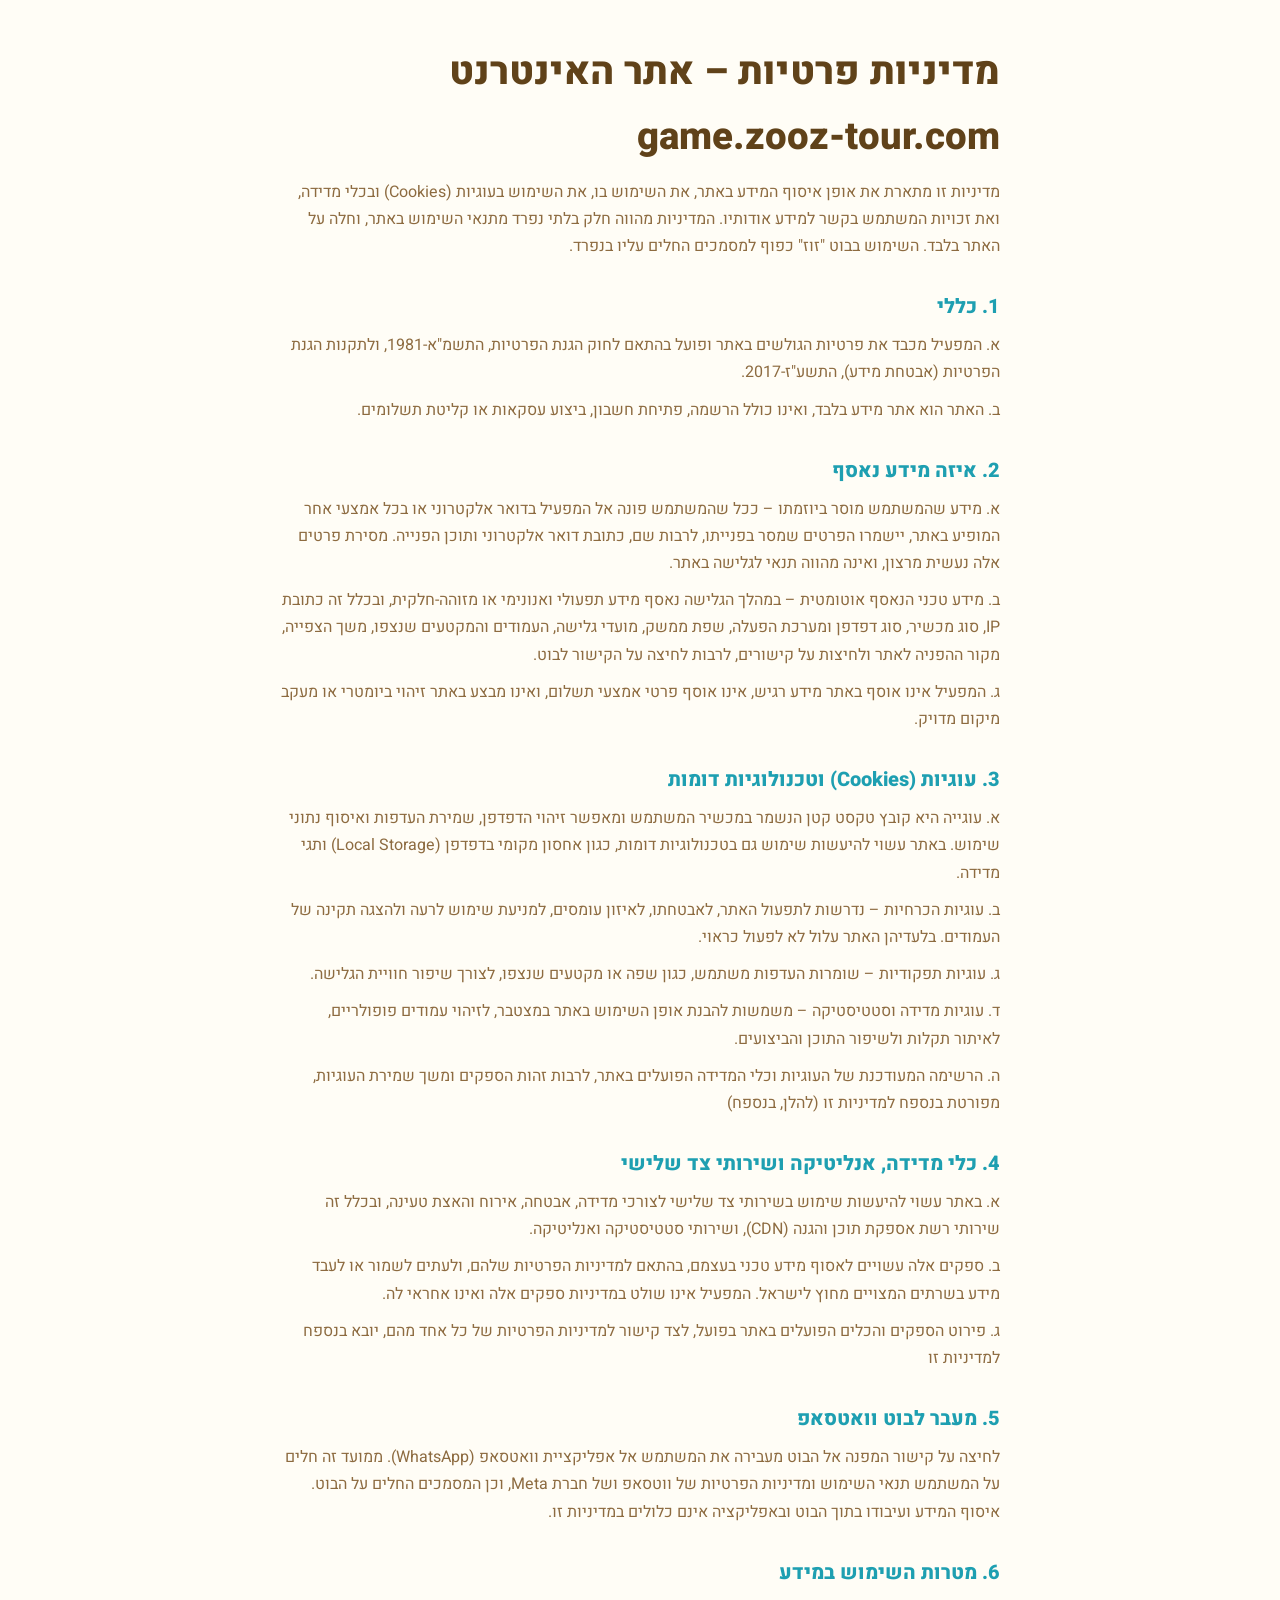
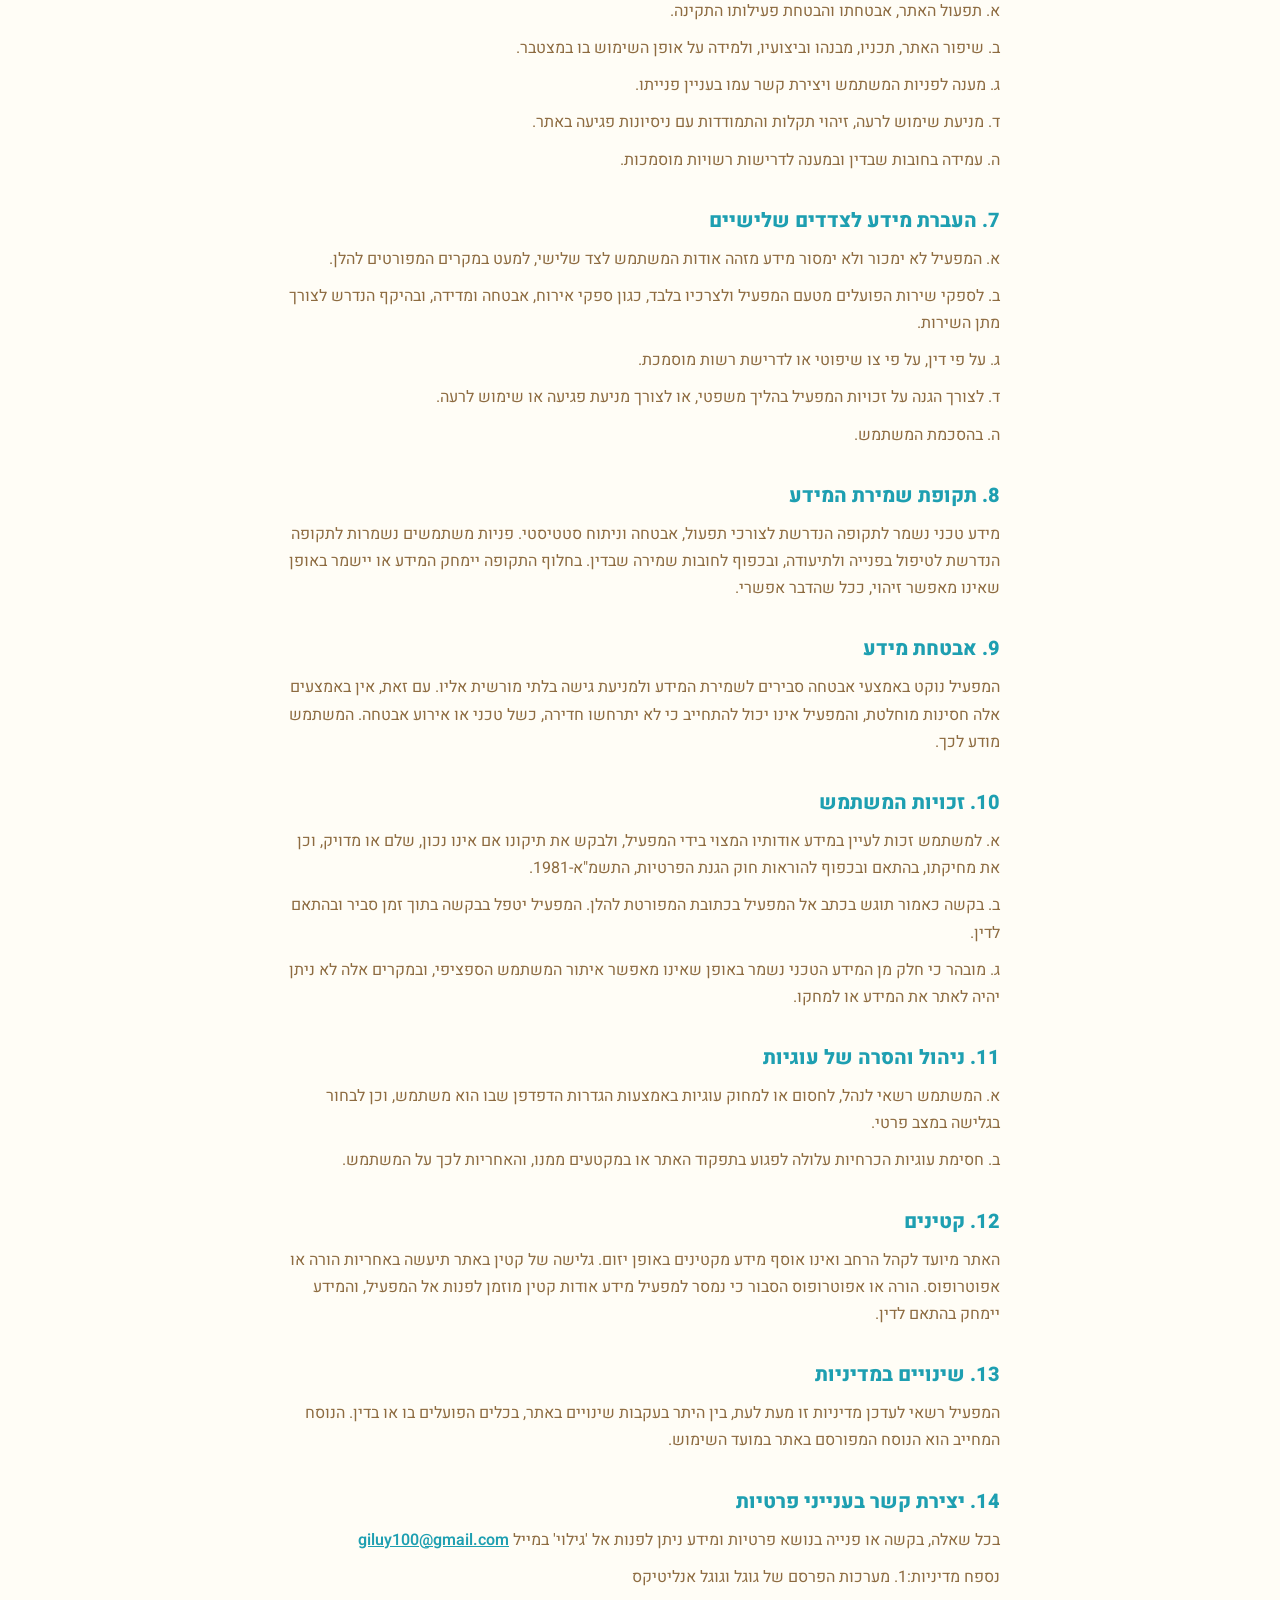
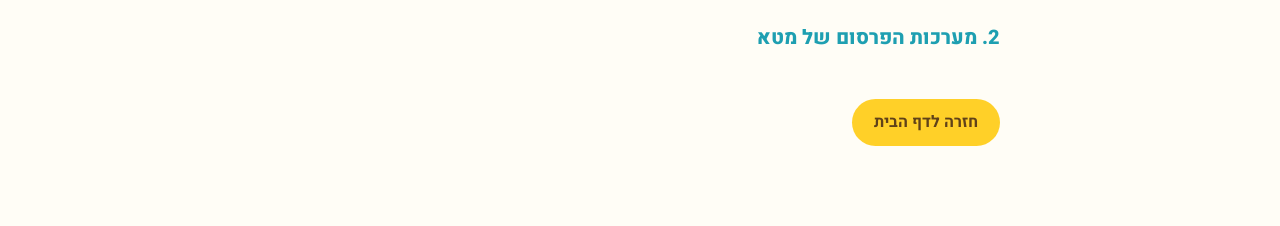
<file: privacy.html>
<!DOCTYPE html>
<html lang="he" dir="rtl">
<head>
<meta charset="UTF-8">
<meta name="viewport" content="width=device-width, initial-scale=1.0">
<title>מדיניות פרטיות - ZOOZ</title>
<meta name="robots" content="noindex">
<link rel="preconnect" href="https://fonts.googleapis.com">
<link rel="preconnect" href="https://fonts.gstatic.com" crossorigin>
<link href="https://fonts.googleapis.com/css2?family=Heebo:wght@400;500;700;800&display=swap" rel="stylesheet">
<link rel="stylesheet" href="legal-style.css">
</head>
<body>
<div class="wrap">
  <h1>מדיניות פרטיות – אתר האינטרנט game.zooz-tour.com</h1>
  <p>מדיניות זו מתארת את אופן איסוף המידע באתר, את השימוש בו, את השימוש בעוגיות (Cookies) ובכלי מדידה, ואת זכויות המשתמש בקשר למידע אודותיו. המדיניות מהווה חלק בלתי נפרד מתנאי השימוש באתר, וחלה על האתר בלבד. השימוש בבוט "זוז" כפוף למסמכים החלים עליו בנפרד.</p>
  <h2>1. כללי</h2>
  <p>א. המפעיל מכבד את פרטיות הגולשים באתר ופועל בהתאם לחוק הגנת הפרטיות, התשמ"א-1981, ולתקנות הגנת הפרטיות (אבטחת מידע), התשע"ז-2017.</p>
  <p>ב. האתר הוא אתר מידע בלבד, ואינו כולל הרשמה, פתיחת חשבון, ביצוע עסקאות או קליטת תשלומים.</p>
  <h2>2. איזה מידע נאסף</h2>
  <p>א. מידע שהמשתמש מוסר ביוזמתו – ככל שהמשתמש פונה אל המפעיל בדואר אלקטרוני או בכל אמצעי אחר המופיע באתר, יישמרו הפרטים שמסר בפנייתו, לרבות שם, כתובת דואר אלקטרוני ותוכן הפנייה. מסירת פרטים אלה נעשית מרצון, ואינה מהווה תנאי לגלישה באתר.</p>
  <p>ב. מידע טכני הנאסף אוטומטית – במהלך הגלישה נאסף מידע תפעולי ואנונימי או מזוהה-חלקית, ובכלל זה כתובת IP, סוג מכשיר, סוג דפדפן ומערכת הפעלה, שפת ממשק, מועדי גלישה, העמודים והמקטעים שנצפו, משך הצפייה, מקור ההפניה לאתר ולחיצות על קישורים, לרבות לחיצה על הקישור לבוט.</p>
  <p>ג. המפעיל אינו אוסף באתר מידע רגיש, אינו אוסף פרטי אמצעי תשלום, ואינו מבצע באתר זיהוי ביומטרי או מעקב מיקום מדויק.</p>
  <h2>3. עוגיות (Cookies) וטכנולוגיות דומות</h2>
  <p>א. עוגייה היא קובץ טקסט קטן הנשמר במכשיר המשתמש ומאפשר זיהוי הדפדפן, שמירת העדפות ואיסוף נתוני שימוש. באתר עשוי להיעשות שימוש גם בטכנולוגיות דומות, כגון אחסון מקומי בדפדפן (Local Storage) ותגי מדידה.</p>
  <p>ב. עוגיות הכרחיות – נדרשות לתפעול האתר, לאבטחתו, לאיזון עומסים, למניעת שימוש לרעה ולהצגה תקינה של העמודים. בלעדיהן האתר עלול לא לפעול כראוי.</p>
  <p>ג. עוגיות תפקודיות – שומרות העדפות משתמש, כגון שפה או מקטעים שנצפו, לצורך שיפור חוויית הגלישה.</p>
  <p>ד. עוגיות מדידה וסטטיסטיקה – משמשות להבנת אופן השימוש באתר במצטבר, לזיהוי עמודים פופולריים, לאיתור תקלות ולשיפור התוכן והביצועים.</p>
  <p>ה. הרשימה המעודכנת של העוגיות וכלי המדידה הפועלים באתר, לרבות זהות הספקים ומשך שמירת העוגיות, מפורטת בנספח למדיניות זו (להלן, בנספח)</p>
  <h2>4. כלי מדידה, אנליטיקה ושירותי צד שלישי</h2>
  <p>א. באתר עשוי להיעשות שימוש בשירותי צד שלישי לצורכי מדידה, אבטחה, אירוח והאצת טעינה, ובכלל זה שירותי רשת אספקת תוכן והגנה (CDN), ושירותי סטטיסטיקה ואנליטיקה.</p>
  <p>ב. ספקים אלה עשויים לאסוף מידע טכני בעצמם, בהתאם למדיניות הפרטיות שלהם, ולעתים לשמור או לעבד מידע בשרתים המצויים מחוץ לישראל. המפעיל אינו שולט במדיניות ספקים אלה ואינו אחראי לה.</p>
  <p>ג. פירוט הספקים והכלים הפועלים באתר בפועל, לצד קישור למדיניות הפרטיות של כל אחד מהם, יובא בנספח למדיניות זו</p>
  <h2>5. מעבר לבוט וואטסאפ</h2>
  <p>לחיצה על קישור המפנה אל הבוט מעבירה את המשתמש אל אפליקציית וואטסאפ (WhatsApp). ממועד זה חלים על המשתמש תנאי השימוש ומדיניות הפרטיות של ווטסאפ ושל חברת Meta, וכן המסמכים החלים על הבוט. איסוף המידע ועיבודו בתוך הבוט ובאפליקציה אינם כלולים במדיניות זו.</p>
  <h2>6. מטרות השימוש במידע</h2>
  <p>א. תפעול האתר, אבטחתו והבטחת פעילותו התקינה.</p>
  <p>ב. שיפור האתר, תכניו, מבנהו וביצועיו, ולמידה על אופן השימוש בו במצטבר.</p>
  <p>ג. מענה לפניות המשתמש ויצירת קשר עמו בעניין פנייתו.</p>
  <p>ד. מניעת שימוש לרעה, זיהוי תקלות והתמודדות עם ניסיונות פגיעה באתר.</p>
  <p>ה. עמידה בחובות שבדין ובמענה לדרישות רשויות מוסמכות.</p>
  <h2>7. העברת מידע לצדדים שלישיים</h2>
  <p>א. המפעיל לא ימכור ולא ימסור מידע מזהה אודות המשתמש לצד שלישי, למעט במקרים המפורטים להלן.</p>
  <p>ב. לספקי שירות הפועלים מטעם המפעיל ולצרכיו בלבד, כגון ספקי אירוח, אבטחה ומדידה, ובהיקף הנדרש לצורך מתן השירות.</p>
  <p>ג. על פי דין, על פי צו שיפוטי או לדרישת רשות מוסמכת.</p>
  <p>ד. לצורך הגנה על זכויות המפעיל בהליך משפטי, או לצורך מניעת פגיעה או שימוש לרעה.</p>
  <p>ה. בהסכמת המשתמש.</p>
  <h2>8. תקופת שמירת המידע</h2>
  <p>מידע טכני נשמר לתקופה הנדרשת לצורכי תפעול, אבטחה וניתוח סטטיסטי. פניות משתמשים נשמרות לתקופה הנדרשת לטיפול בפנייה ולתיעודה, ובכפוף לחובות שמירה שבדין. בחלוף התקופה יימחק המידע או יישמר באופן שאינו מאפשר זיהוי, ככל שהדבר אפשרי.</p>
  <h2>9. אבטחת מידע</h2>
  <p>המפעיל נוקט באמצעי אבטחה סבירים לשמירת המידע ולמניעת גישה בלתי מורשית אליו. עם זאת, אין באמצעים אלה חסינות מוחלטת, והמפעיל אינו יכול להתחייב כי לא יתרחשו חדירה, כשל טכני או אירוע אבטחה. המשתמש מודע לכך.</p>
  <h2>10. זכויות המשתמש</h2>
  <p>א. למשתמש זכות לעיין במידע אודותיו המצוי בידי המפעיל, ולבקש את תיקונו אם אינו נכון, שלם או מדויק, וכן את מחיקתו, בהתאם ובכפוף להוראות חוק הגנת הפרטיות, התשמ"א-1981.</p>
  <p>ב. בקשה כאמור תוגש בכתב אל המפעיל בכתובת המפורטת להלן. המפעיל יטפל בבקשה בתוך זמן סביר ובהתאם לדין.</p>
  <p>ג. מובהר כי חלק מן המידע הטכני נשמר באופן שאינו מאפשר איתור המשתמש הספציפי, ובמקרים אלה לא ניתן יהיה לאתר את המידע או למחקו.</p>
  <h2>11. ניהול והסרה של עוגיות</h2>
  <p>א. המשתמש רשאי לנהל, לחסום או למחוק עוגיות באמצעות הגדרות הדפדפן שבו הוא משתמש, וכן לבחור בגלישה במצב פרטי.</p>
  <p>ב. חסימת עוגיות הכרחיות עלולה לפגוע בתפקוד האתר או במקטעים ממנו, והאחריות לכך על המשתמש.</p>
  <h2>12. קטינים</h2>
  <p>האתר מיועד לקהל הרחב ואינו אוסף מידע מקטינים באופן יזום. גלישה של קטין באתר תיעשה באחריות הורה או אפוטרופוס. הורה או אפוטרופוס הסבור כי נמסר למפעיל מידע אודות קטין מוזמן לפנות אל המפעיל, והמידע יימחק בהתאם לדין.</p>
  <h2>13. שינויים במדיניות</h2>
  <p>המפעיל רשאי לעדכן מדיניות זו מעת לעת, בין היתר בעקבות שינויים באתר, בכלים הפועלים בו או בדין. הנוסח המחייב הוא הנוסח המפורסם באתר במועד השימוש.</p>
  <h2>14. יצירת קשר בענייני פרטיות</h2>
  <p>בכל שאלה, בקשה או פנייה בנושא פרטיות ומידע ניתן לפנות אל 'גילוי' במייל <a href="mailto:giluy100@gmail.com">giluy100@gmail.com</a></p>
  <p>נספח מדיניות:1. מערכות הפרסם של גוגל וגוגל אנליטיקס</p>
  <h2>2. מערכות הפרסום של מטא</h2>
  <a class="back" href="index.html">חזרה לדף הבית</a>
</div>
</body>
</html>
</file>
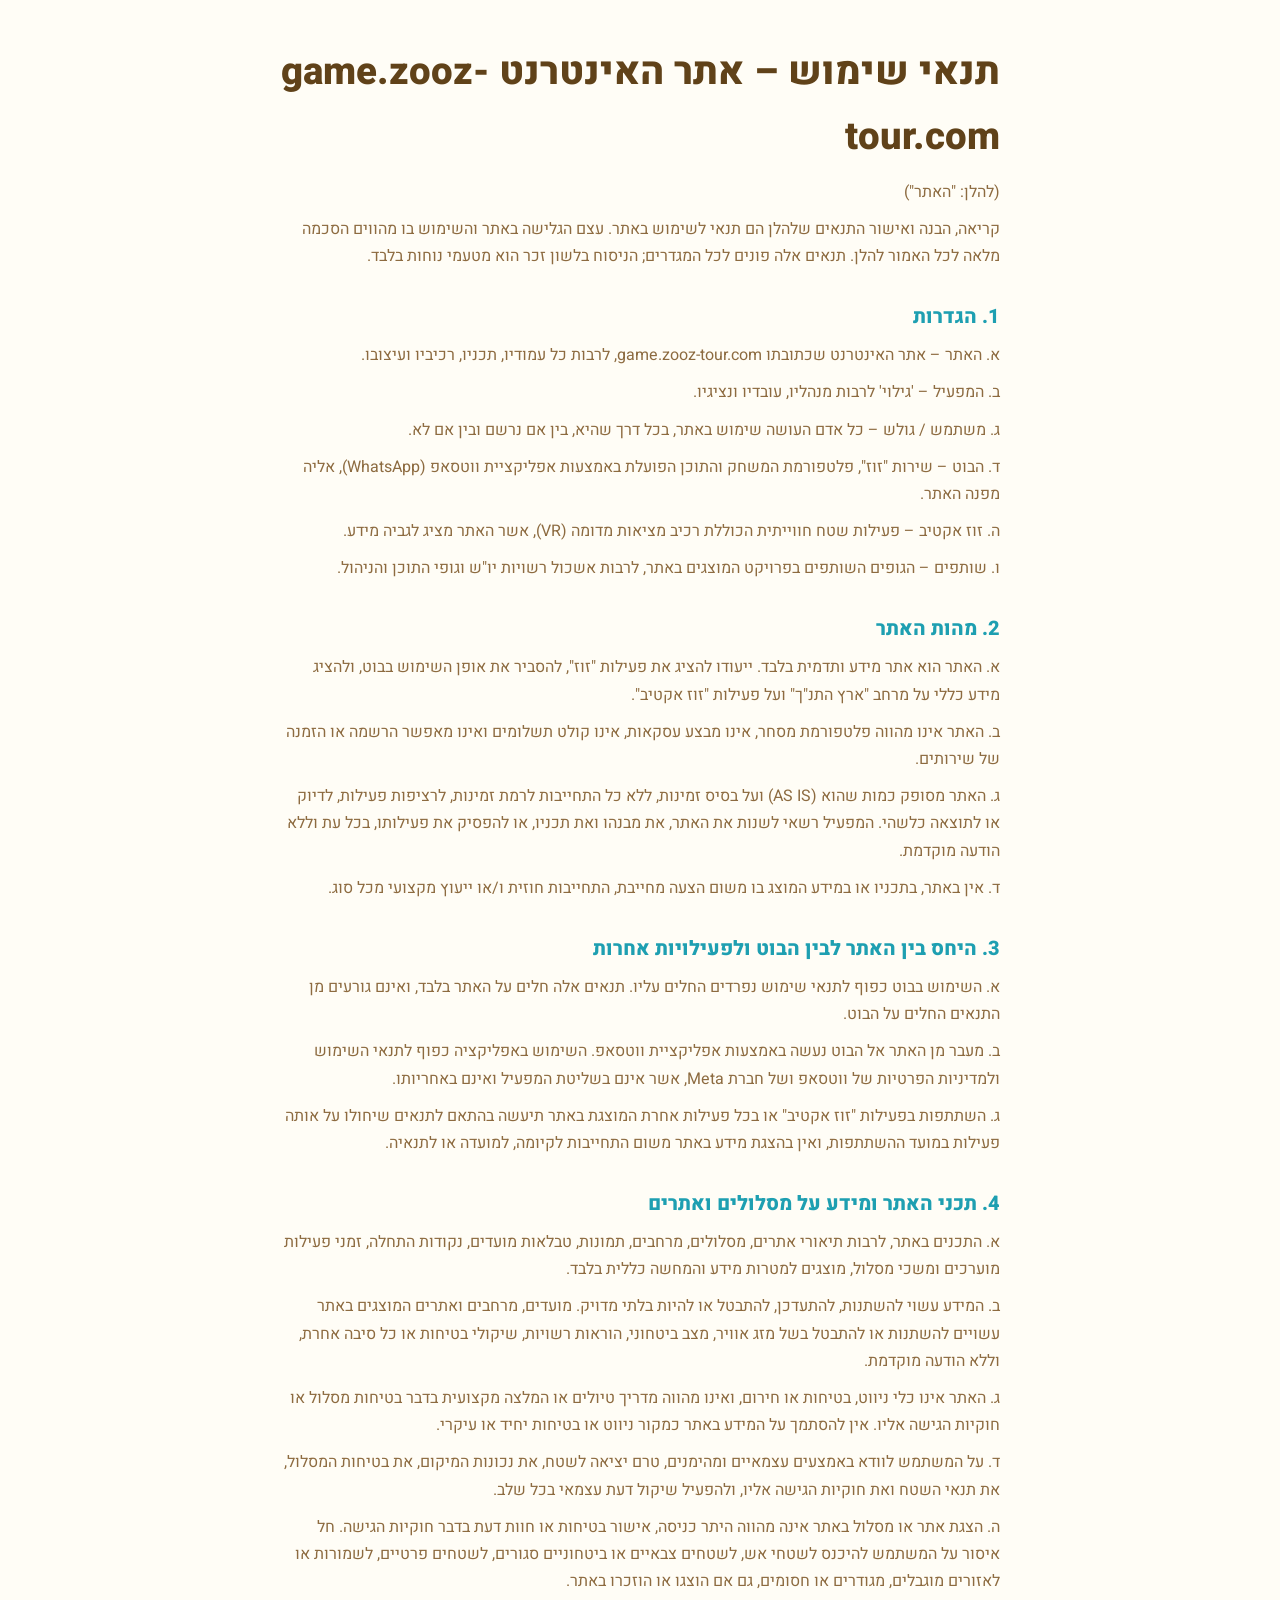
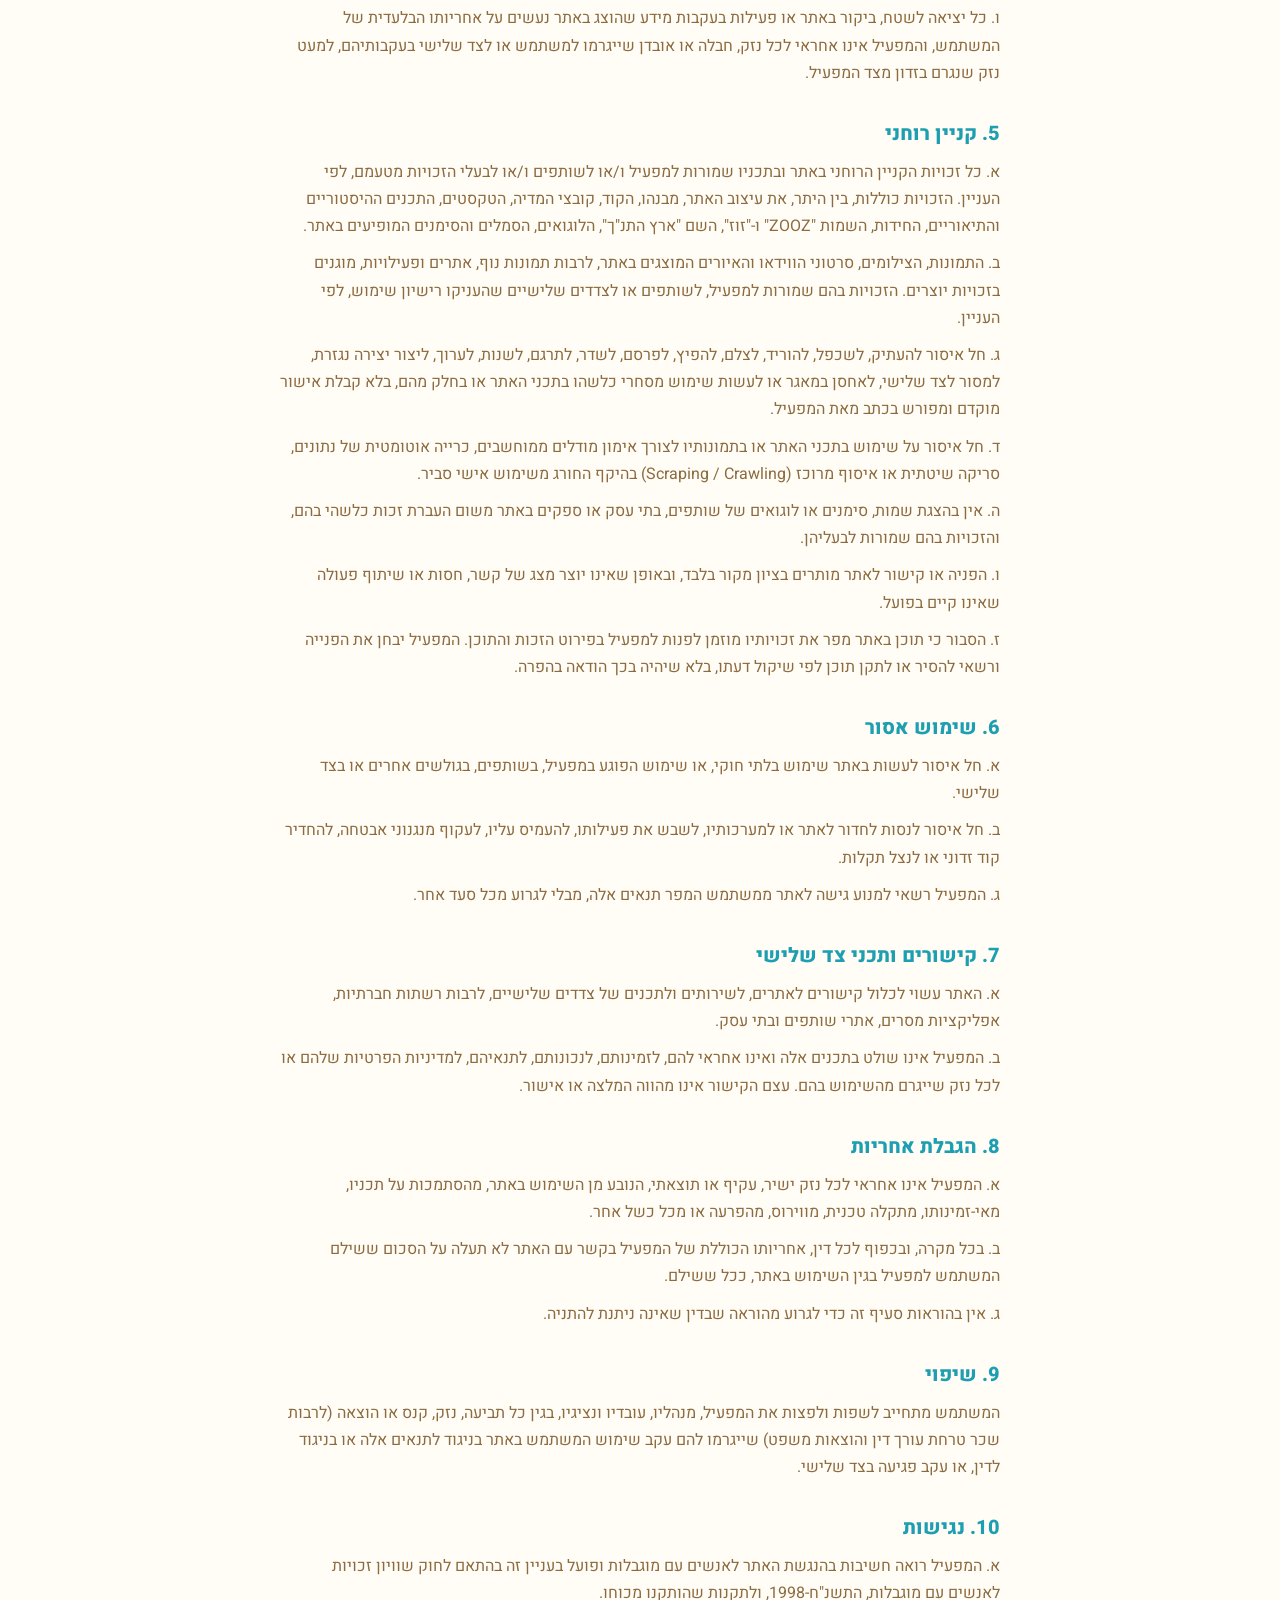
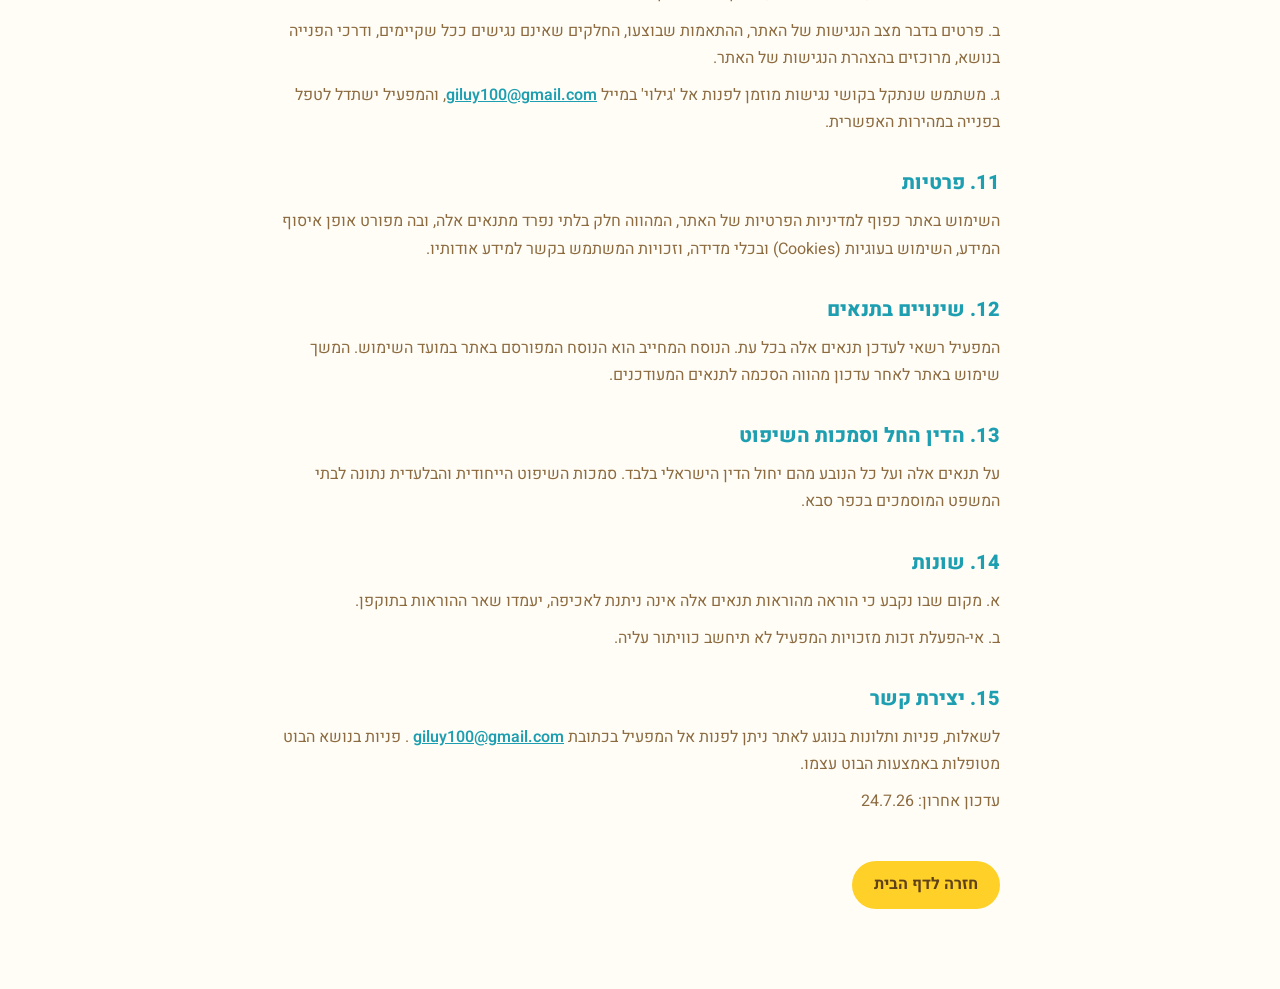
<file: terms.html>
<!DOCTYPE html>
<html lang="he" dir="rtl">
<head>
<meta charset="UTF-8">
<meta name="viewport" content="width=device-width, initial-scale=1.0">
<title>תנאי שימוש - ZOOZ</title>
<meta name="robots" content="noindex">
<link rel="preconnect" href="https://fonts.googleapis.com">
<link rel="preconnect" href="https://fonts.gstatic.com" crossorigin>
<link href="https://fonts.googleapis.com/css2?family=Heebo:wght@400;500;700;800&display=swap" rel="stylesheet">
<link rel="stylesheet" href="legal-style.css">
</head>
<body>
<div class="wrap">
  <h1>תנאי שימוש – אתר האינטרנט game.zooz-tour.com</h1>
  <p>(להלן: "האתר")</p>
  <p>קריאה, הבנה ואישור התנאים שלהלן הם תנאי לשימוש באתר. עצם הגלישה באתר והשימוש בו מהווים הסכמה מלאה לכל האמור להלן. תנאים אלה פונים לכל המגדרים; הניסוח בלשון זכר הוא מטעמי נוחות בלבד.</p>
  <h2>1. הגדרות</h2>
  <p>א. האתר – אתר האינטרנט שכתובתו game.zooz-tour.com, לרבות כל עמודיו, תכניו, רכיביו ועיצובו.</p>
  <p>ב. המפעיל – 'גילוי' לרבות מנהליו, עובדיו ונציגיו.</p>
  <p>ג. משתמש / גולש – כל אדם העושה שימוש באתר, בכל דרך שהיא, בין אם נרשם ובין אם לא.</p>
  <p>ד. הבוט – שירות "זוז", פלטפורמת המשחק והתוכן הפועלת באמצעות אפליקציית ווטסאפ (WhatsApp), אליה מפנה האתר.</p>
  <p>ה. זוז אקטיב – פעילות שטח חווייתית הכוללת רכיב מציאות מדומה (VR), אשר האתר מציג לגביה מידע.</p>
  <p>ו. שותפים – הגופים השותפים בפרויקט המוצגים באתר, לרבות אשכול רשויות יו"ש וגופי התוכן והניהול.</p>
  <h2>2. מהות האתר</h2>
  <p>א. האתר הוא אתר מידע ותדמית בלבד. ייעודו להציג את פעילות "זוז", להסביר את אופן השימוש בבוט, ולהציג מידע כללי על מרחב "ארץ התנ"ך" ועל פעילות "זוז אקטיב".</p>
  <p>ב. האתר אינו מהווה פלטפורמת מסחר, אינו מבצע עסקאות, אינו קולט תשלומים ואינו מאפשר הרשמה או הזמנה של שירותים.</p>
  <p>ג. האתר מסופק כמות שהוא (AS IS) ועל בסיס זמינות, ללא כל התחייבות לרמת זמינות, לרציפות פעילות, לדיוק או לתוצאה כלשהי. המפעיל רשאי לשנות את האתר, את מבנהו ואת תכניו, או להפסיק את פעילותו, בכל עת וללא הודעה מוקדמת.</p>
  <p>ד. אין באתר, בתכניו או במידע המוצג בו משום הצעה מחייבת, התחייבות חוזית ו/או ייעוץ מקצועי מכל סוג.</p>
  <h2>3. היחס בין האתר לבין הבוט ולפעילויות אחרות</h2>
  <p>א. השימוש בבוט כפוף לתנאי שימוש נפרדים החלים עליו. תנאים אלה חלים על האתר בלבד, ואינם גורעים מן התנאים החלים על הבוט.</p>
  <p>ב. מעבר מן האתר אל הבוט נעשה באמצעות אפליקציית ווטסאפ. השימוש באפליקציה כפוף לתנאי השימוש ולמדיניות הפרטיות של ווטסאפ ושל חברת Meta, אשר אינם בשליטת המפעיל ואינם באחריותו.</p>
  <p>ג. השתתפות בפעילות "זוז אקטיב" או בכל פעילות אחרת המוצגת באתר תיעשה בהתאם לתנאים שיחולו על אותה פעילות במועד ההשתתפות, ואין בהצגת מידע באתר משום התחייבות לקיומה, למועדה או לתנאיה.</p>
  <h2>4. תכני האתר ומידע על מסלולים ואתרים</h2>
  <p>א. התכנים באתר, לרבות תיאורי אתרים, מסלולים, מרחבים, תמונות, טבלאות מועדים, נקודות התחלה, זמני פעילות מוערכים ומשכי מסלול, מוצגים למטרות מידע והמחשה כללית בלבד.</p>
  <p>ב. המידע עשוי להשתנות, להתעדכן, להתבטל או להיות בלתי מדויק. מועדים, מרחבים ואתרים המוצגים באתר עשויים להשתנות או להתבטל בשל מזג אוויר, מצב ביטחוני, הוראות רשויות, שיקולי בטיחות או כל סיבה אחרת, וללא הודעה מוקדמת.</p>
  <p>ג. האתר אינו כלי ניווט, בטיחות או חירום, ואינו מהווה מדריך טיולים או המלצה מקצועית בדבר בטיחות מסלול או חוקיות הגישה אליו. אין להסתמך על המידע באתר כמקור ניווט או בטיחות יחיד או עיקרי.</p>
  <p>ד. על המשתמש לוודא באמצעים עצמאיים ומהימנים, טרם יציאה לשטח, את נכונות המיקום, את בטיחות המסלול, את תנאי השטח ואת חוקיות הגישה אליו, ולהפעיל שיקול דעת עצמאי בכל שלב.</p>
  <p>ה. הצגת אתר או מסלול באתר אינה מהווה היתר כניסה, אישור בטיחות או חוות דעת בדבר חוקיות הגישה. חל איסור על המשתמש להיכנס לשטחי אש, לשטחים צבאיים או ביטחוניים סגורים, לשטחים פרטיים, לשמורות או לאזורים מוגבלים, מגודרים או חסומים, גם אם הוצגו או הוזכרו באתר.</p>
  <p>ו. כל יציאה לשטח, ביקור באתר או פעילות בעקבות מידע שהוצג באתר נעשים על אחריותו הבלעדית של המשתמש, והמפעיל אינו אחראי לכל נזק, חבלה או אובדן שייגרמו למשתמש או לצד שלישי בעקבותיהם, למעט נזק שנגרם בזדון מצד המפעיל.</p>
  <h2>5. קניין רוחני</h2>
  <p>א. כל זכויות הקניין הרוחני באתר ובתכניו שמורות למפעיל ו/או לשותפים ו/או לבעלי הזכויות מטעמם, לפי העניין. הזכויות כוללות, בין היתר, את עיצוב האתר, מבנהו, הקוד, קובצי המדיה, הטקסטים, התכנים ההיסטוריים והתיאוריים, החידות, השמות "ZOOZ" ו-"זוז", השם "ארץ התנ"ך", הלוגואים, הסמלים והסימנים המופיעים באתר.</p>
  <p>ב. התמונות, הצילומים, סרטוני הווידאו והאיורים המוצגים באתר, לרבות תמונות נוף, אתרים ופעילויות, מוגנים בזכויות יוצרים. הזכויות בהם שמורות למפעיל, לשותפים או לצדדים שלישיים שהעניקו רישיון שימוש, לפי העניין.</p>
  <p>ג. חל איסור להעתיק, לשכפל, להוריד, לצלם, להפיץ, לפרסם, לשדר, לתרגם, לשנות, לערוך, ליצור יצירה נגזרת, למסור לצד שלישי, לאחסן במאגר או לעשות שימוש מסחרי כלשהו בתכני האתר או בחלק מהם, בלא קבלת אישור מוקדם ומפורש בכתב מאת המפעיל.</p>
  <p>ד. חל איסור על שימוש בתכני האתר או בתמונותיו לצורך אימון מודלים ממוחשבים, כרייה אוטומטית של נתונים, סריקה שיטתית או איסוף מרוכז (Scraping / Crawling) בהיקף החורג משימוש אישי סביר.</p>
  <p>ה. אין בהצגת שמות, סימנים או לוגואים של שותפים, בתי עסק או ספקים באתר משום העברת זכות כלשהי בהם, והזכויות בהם שמורות לבעליהן.</p>
  <p>ו. הפניה או קישור לאתר מותרים בציון מקור בלבד, ובאופן שאינו יוצר מצג של קשר, חסות או שיתוף פעולה שאינו קיים בפועל.</p>
  <p>ז. הסבור כי תוכן באתר מפר את זכויותיו מוזמן לפנות למפעיל בפירוט הזכות והתוכן. המפעיל יבחן את הפנייה ורשאי להסיר או לתקן תוכן לפי שיקול דעתו, בלא שיהיה בכך הודאה בהפרה.</p>
  <h2>6. שימוש אסור</h2>
  <p>א. חל איסור לעשות באתר שימוש בלתי חוקי, או שימוש הפוגע במפעיל, בשותפים, בגולשים אחרים או בצד שלישי.</p>
  <p>ב. חל איסור לנסות לחדור לאתר או למערכותיו, לשבש את פעילותו, להעמיס עליו, לעקוף מנגנוני אבטחה, להחדיר קוד זדוני או לנצל תקלות.</p>
  <p>ג. המפעיל רשאי למנוע גישה לאתר ממשתמש המפר תנאים אלה, מבלי לגרוע מכל סעד אחר.</p>
  <h2>7. קישורים ותכני צד שלישי</h2>
  <p>א. האתר עשוי לכלול קישורים לאתרים, לשירותים ולתכנים של צדדים שלישיים, לרבות רשתות חברתיות, אפליקציות מסרים, אתרי שותפים ובתי עסק.</p>
  <p>ב. המפעיל אינו שולט בתכנים אלה ואינו אחראי להם, לזמינותם, לנכונותם, לתנאיהם, למדיניות הפרטיות שלהם או לכל נזק שייגרם מהשימוש בהם. עצם הקישור אינו מהווה המלצה או אישור.</p>
  <h2>8. הגבלת אחריות</h2>
  <p>א. המפעיל אינו אחראי לכל נזק ישיר, עקיף או תוצאתי, הנובע מן השימוש באתר, מהסתמכות על תכניו, מאי-זמינותו, מתקלה טכנית, מווירוס, מהפרעה או מכל כשל אחר.</p>
  <p>ב. בכל מקרה, ובכפוף לכל דין, אחריותו הכוללת של המפעיל בקשר עם האתר לא תעלה על הסכום ששילם המשתמש למפעיל בגין השימוש באתר, ככל ששילם.</p>
  <p>ג. אין בהוראות סעיף זה כדי לגרוע מהוראה שבדין שאינה ניתנת להתניה.</p>
  <h2>9. שיפוי</h2>
  <p>המשתמש מתחייב לשפות ולפצות את המפעיל, מנהליו, עובדיו ונציגיו, בגין כל תביעה, נזק, קנס או הוצאה (לרבות שכר טרחת עורך דין והוצאות משפט) שייגרמו להם עקב שימוש המשתמש באתר בניגוד לתנאים אלה או בניגוד לדין, או עקב פגיעה בצד שלישי.</p>
  <h2>10. נגישות</h2>
  <p>א. המפעיל רואה חשיבות בהנגשת האתר לאנשים עם מוגבלות ופועל בעניין זה בהתאם לחוק שוויון זכויות לאנשים עם מוגבלות, התשנ"ח-1998, ולתקנות שהותקנו מכוחו.</p>
  <p>ב. פרטים בדבר מצב הנגישות של האתר, ההתאמות שבוצעו, החלקים שאינם נגישים ככל שקיימים, ודרכי הפנייה בנושא, מרוכזים בהצהרת הנגישות של האתר.</p>
  <p>ג. משתמש שנתקל בקושי נגישות מוזמן לפנות אל 'גילוי' במייל <a href="mailto:giluy100@gmail.com">giluy100@gmail.com</a>, והמפעיל ישתדל לטפל בפנייה במהירות האפשרית.</p>
  <h2>11. פרטיות</h2>
  <p>השימוש באתר כפוף למדיניות הפרטיות של האתר, המהווה חלק בלתי נפרד מתנאים אלה, ובה מפורט אופן איסוף המידע, השימוש בעוגיות (Cookies) ובכלי מדידה, וזכויות המשתמש בקשר למידע אודותיו.</p>
  <h2>12. שינויים בתנאים</h2>
  <p>המפעיל רשאי לעדכן תנאים אלה בכל עת. הנוסח המחייב הוא הנוסח המפורסם באתר במועד השימוש. המשך שימוש באתר לאחר עדכון מהווה הסכמה לתנאים המעודכנים.</p>
  <h2>13. הדין החל וסמכות השיפוט</h2>
  <p>על תנאים אלה ועל כל הנובע מהם יחול הדין הישראלי בלבד. סמכות השיפוט הייחודית והבלעדית נתונה לבתי המשפט המוסמכים בכפר סבא.</p>
  <h2>14. שונות</h2>
  <p>א. מקום שבו נקבע כי הוראה מהוראות תנאים אלה אינה ניתנת לאכיפה, יעמדו שאר ההוראות בתוקפן.</p>
  <p>ב. אי-הפעלת זכות מזכויות המפעיל לא תיחשב כוויתור עליה.</p>
  <h2>15. יצירת קשר</h2>
  <p>לשאלות, פניות ותלונות בנוגע לאתר ניתן לפנות אל המפעיל בכתובת <a href="mailto:giluy100@gmail.com">giluy100@gmail.com</a> . פניות בנושא הבוט מטופלות באמצעות הבוט עצמו.</p>
  <p>עדכון אחרון: 24.7.26</p>
  <a class="back" href="index.html">חזרה לדף הבית</a>
</div>
</body>
</html>
</file>
<file: legal-style.css>
:root{
  --turq:#38c2d4;
  --turq-dark:#1e9fb1;
  --brown:#604219;
  --brown-soft:#8d6b40;
  --yellow:#ffd028;
  --bg:#fffdf6;
}
*{margin:0;padding:0;box-sizing:border-box}
body{
  font-family:'Heebo',sans-serif;
  background:var(--bg);
  color:var(--brown);
  line-height:1.7;
}
.wrap{max-width:760px;margin:0 auto;padding:40px 20px 80px}
h1{
  font-family:'Heebo',sans-serif;
  font-weight:800;
  font-size:clamp(1.7rem,5vw,2.4rem);
  margin-bottom:8px;
  color:var(--brown);
}
h1 .hl{color:var(--turq-dark)}
.updated{color:var(--brown-soft);font-size:.9rem;margin-bottom:28px}
h2{
  font-family:'Heebo',sans-serif;
  font-weight:800;
  font-size:1.25rem;
  margin:30px 0 8px;
  color:var(--turq-dark);
}
p,li{color:var(--brown-soft);margin-bottom:10px}
ul{padding-inline-start:22px;margin-bottom:10px}
a{color:var(--turq-dark);font-weight:600}
.back{
  display:inline-block;margin-top:36px;
  background:var(--yellow);color:var(--brown);
  text-decoration:none;font-weight:700;
  padding:10px 22px;border-radius:999px;
}
</file>
